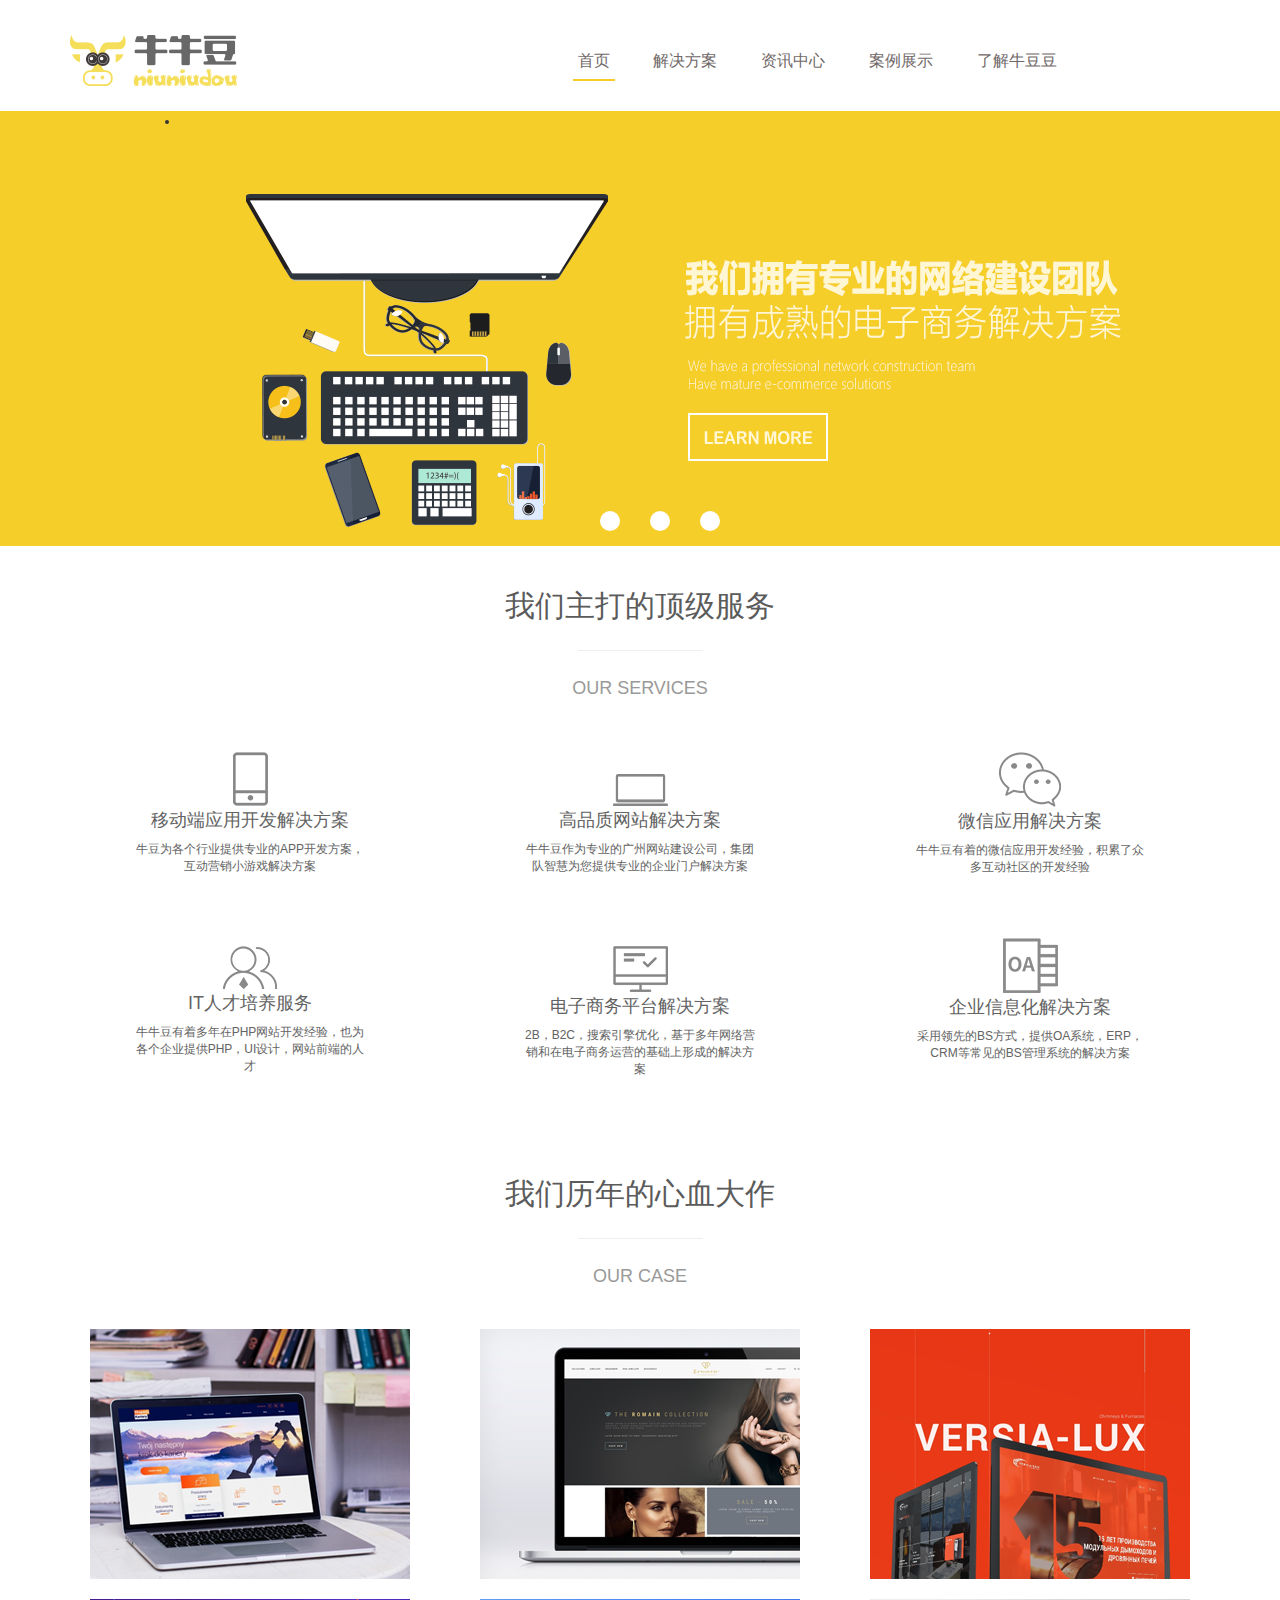
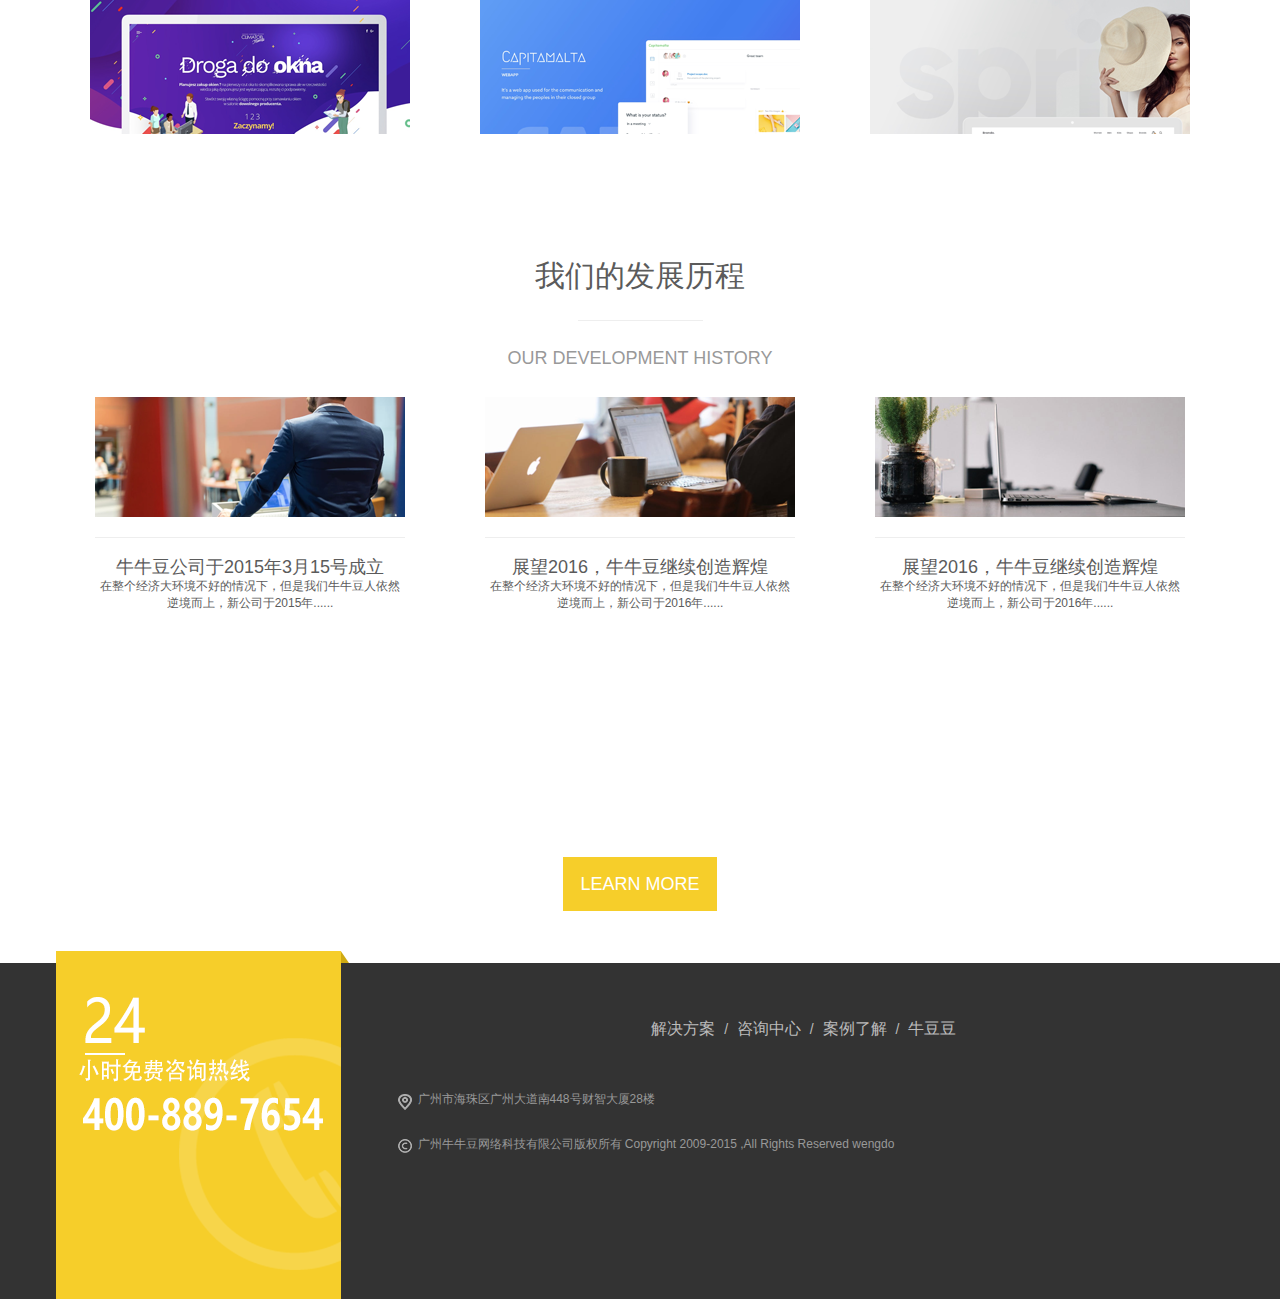
<file: index.html>
<!DOCTYPE html>
<html lang="en">

<head>
    <meta charset="UTF-8">
    <meta name="viewport" content="width=device-width, initial-scale=1.0">
    <title>麦汝开练习项目</title>
    <link rel="stylesheet" href="./css/common.css">
    <link rel="stylesheet" href="./css/gird.css">
    <link rel="stylesheet" href="./css/index.css">
    <link rel="stylesheet" href="./css/bootstrap.min.css">
</head>

<body>
    <!-- 页面头部 -->
    <header id="page-header">
        <div class="container">
            <div class="row">
                <div class=" col-xl-6 col-lg-5 col-md-4 col-sm-3   header-logo col-6">
                    <img src="./image/header-logo.png" alt="" class="img-fadIn">
                </div>
                <div class="none col-6" data-target="#demo-1" aria-expanded="false">
                    <a href=""><img src="./image/nav-list.png" alt="" class="img-fadIn"></a>
                </div>
                <div class="col-xl-6 col-lg-7 col-md-8 col-sm-9 col-12 nav-list" id="demo-1">
                    <nav>
                        <a href="index.html" class="first active">首页</a>
                        <a href="solution.html">解决方案</a>
                        <a href="advice.html">资讯中心</a>
                        <a href="case.html">案例展示</a>
                        <a href="about-us.html">了解牛豆豆</a>
                    </nav>
                </div>
            </div>
        </div>
    </header>
    <!-- 页面内容 -->
    <main id="page-content">
        <!-- 轮播图 -->
        <div id="banner">
            <div class="container">
                <div class="row">
                    <div class="col-xl-12 col-lg-12 col-md-12 col-sm-12 col-12">
                        <div class="slide">
                            <input type="radio" name="button" id="button1" hidden>
                            <label class="hidden-xs hidden-sm" for="button1"></label>

                            <input type="radio" name="button" id="button2" hidden>
                            <label class="hidden-xs hidden-sm" for="button2"></label>

                            <input type="radio" name="button" id="button3" hidden>
                            <label class="hidden-xs hidden-sm" for="button3"></label>

                            <ul>
                                <img class="visible-xs visible-sm" src="./image/banner_03_06.gif" alt="">
                                <li class="hidden-xs hidden-sm"></li>
                                <li class="hidden-xs hidden-sm"></li>
                                <li class="hidden-xs hidden-sm"></li>
                            </ul>
                        </div>
                    </div>
                </div>
            </div>
        </div>


        <div id="top-service">
            <section class="container-fluid">
                <h2>我们主打的顶级服务</h2>
                <hr width="125px" height="2px" color="yellow">
                <p>OUR SERVICES</p>
            </section>
            <div class="container">
                <div class="row">
                    <div class="col-xl-4 col-lg-4 col-md-4 col-sm-6 col-12 card">
                        <img src="./image/service-logo-1.png" alt="">
                        <h5>移动端应用开发解决方案</h5>
                        <p>牛豆为各个行业提供专业的APP开发方案，互动营销小游戏解决方案</p>
                    </div>
                    <div class="col-xl-4 col-lg-4 col-md-4 col-sm-6 col-12 card ">
                        <img src="./image/service-logo-2.png" alt="" style="margin-top: 72px;">
                        <h5>高品质网站解决方案</h5>
                        <p>牛牛豆作为专业的广州网站建设公司，集团队智慧为您提供专业的企业门户解决方案</p>
                    </div>
                    <div class="col-xl-4 col-lg-4 col-md-4 col-sm-6 col-12 card">
                        <img src="./image/service-logo-3.png" alt="">
                        <h5>微信应用解决方案</h5>
                        <p>牛牛豆有着的微信应用开发经验，积累了众多互动社区的开发经验</p>
                    </div>
                    <div class="col-xl-4 col-lg-4 col-md-4 col-sm-6 col-12 card">
                        <img src="./image/service-logo-4.png" alt="">
                        <h5>IT人才培养服务</h5>
                        <p>牛牛豆有着多年在PHP网站开发经验，也为各个企业提供PHP，UI设计，网站前端的人才</p>
                    </div>
                    <div class="col-xl-4 col-lg-4 col-md-4 col-sm-6 col-12 card ">
                        <img src="./image/service-logo-5.png" alt="">
                        <h5>电子商务平台解决方案</h5>
                        <p>2B，B2C，搜索引擎优化，基于多年网络营销和在电子商务运营的基础上形成的解决方案</p>
                    </div>
                    <div class="col-xl-4 col-lg-4 col-md-4 col-sm-6 col-12 card">
                        <img src="./image/service-logo-6.png" alt="" style="margin-top: 42px;">
                        <h5>企业信息化解决方案</h5>
                        <p>采用领先的BS方式，提供OA系统，ERP，CRM等常见的BS管理系统的解决方案</p>
                    </div>
                </div>
            </div>
        </div>
        <div id="case">
            <section class="container-fluid">
                <h2>我们历年的心血大作</h2>
                <hr width="125px" height="2px" color="yellow">
                <p>OUR CASE</p>
            </section>
            <div class="container">
                <div class="row">
                    <div class="card col-xl-4 col-lg-6 col-md-6 col-sm-12 col-12 ">
                        <img src="./image/case-1.png" alt="" class="imge-fadIn">
                    </div>
                    <div class="card col-xl-4 col-lg-6 col-md-6 col-sm-12 col-12 ">
                        <img src="./image/case-2.png" alt="" class="imge-fadIn">
                    </div>
                    <div class="card col-xl-4 col-lg-6 col-md-6 col-sm-12 col-12 ">
                        <img src="./image/case-3.png" alt="" class="imge-fadIn">
                    </div>
                    <div class="card col-xl-4 col-lg-6 col-md-6 col-sm-12 col-12 ">
                        <img src="./image/case-4.png" alt="" class="imge-fadIn">
                    </div>
                    <div class="card col-xl-4 col-lg-6 col-md-6 col-sm-12 col-12 ">
                        <img src="./image/case-5.png" alt="" class="imge-fadIn">
                    </div>
                    <div class="card col-xl-4 col-lg-6 col-md-6 col-sm-12 col-12 ">
                        <img src="./image/case-6.png" alt="" class="imge-fadIn">
                    </div>
                    <div class="case-footer">
                        <a href="">LEARN MORE</a>
                    </div>
                </div>
            </div>
        </div>
        <div id="history">
            <section class="container-fluid">
                <h2>我们的发展历程</h2>
                <hr width="125px" height="2px" color="yellow">
                <p>OUR DEVELOPMENT HISTORY</p>
            </section>
            <div class="container">
                <div class="row">
                    <div class="col-xl-4 col-lg-4 col-md-6 col-sm-12 col-12 card">
                        <img src="./image/historu-1.png" alt="" class="img-fadIn">
                        <hr>
                        <h5>牛牛豆公司于2015年3月15号成立</h5>
                        <p>在整个经济大环境不好的情况下，但是我们牛牛豆人依然逆境而上，新公司于2015年...... </p>
                    </div>
                    <div class="col-xl-4 col-lg-4 col-md-6 col-sm-12 col-12 card active">
                        <img src="./image/history-2.png" alt="" class="img-fadIn">
                        <hr color="#F3F781">
                        <h5>展望2016，牛牛豆继续创造辉煌</h5>
                        <p>在整个经济大环境不好的情况下，但是我们牛牛豆人依然逆境而上，新公司于2016年......</p>
                    </div>
                    <div class="col-xl-4 col-lg-4 col-md-12 col-sm-12 col-12 card">
                        <img src="./image/historu-3.png" alt="" class="img-fadIn">
                        <hr>
                        <h5>展望2016，牛牛豆继续创造辉煌</h5>
                        <p>在整个经济大环境不好的情况下，但是我们牛牛豆人依然逆境而上，新公司于2016年......</p>
                    </div>
                </div>
                <div class="button">
                    <a href="">LEARN MORE</a>
                </div>
            </div>

        </div>
    </main>
    <!-- 页面底部 -->
    <footer id="page-footer">
        <div class="container">
            <div class="row">
                <div class="col-xl-3 col-lg-3 col-md-12 left ">
                    <img src="./image/images/fotter_03.gif" alt="" class="fadIn">
                </div>
                <div class="col-xl-9 col-lg-9 col-md-12 col-sm-12 col-12 right center">
                    <nav>
                        <a href="">解决方案</a>
                        <span>/</span>
                        <a href="">咨询中心</a>
                        <span>/</span>
                        <a href="">案例了解</a>
                        <span>/</span>
                        <a href="">牛豆豆</a>
                    </nav>
                    <div class="right-1"><img src="./image/定位.png" alt="">
                        <p>广州市海珠区广州大道南448号财智大厦28楼</p>
                    </div><br>
                    <div class="right-2"><img src="./image/版权.png" alt="">
                        <p>广州牛牛豆网络科技有限公司版权所有 Copyright 2009-2015 ,All Rights Reserved wengdo</p>
                    </div>
                </div>
            </div>
        </div>
    </footer>
    <script src="./js/lring.js"></script>

</body>

</html>
</file>
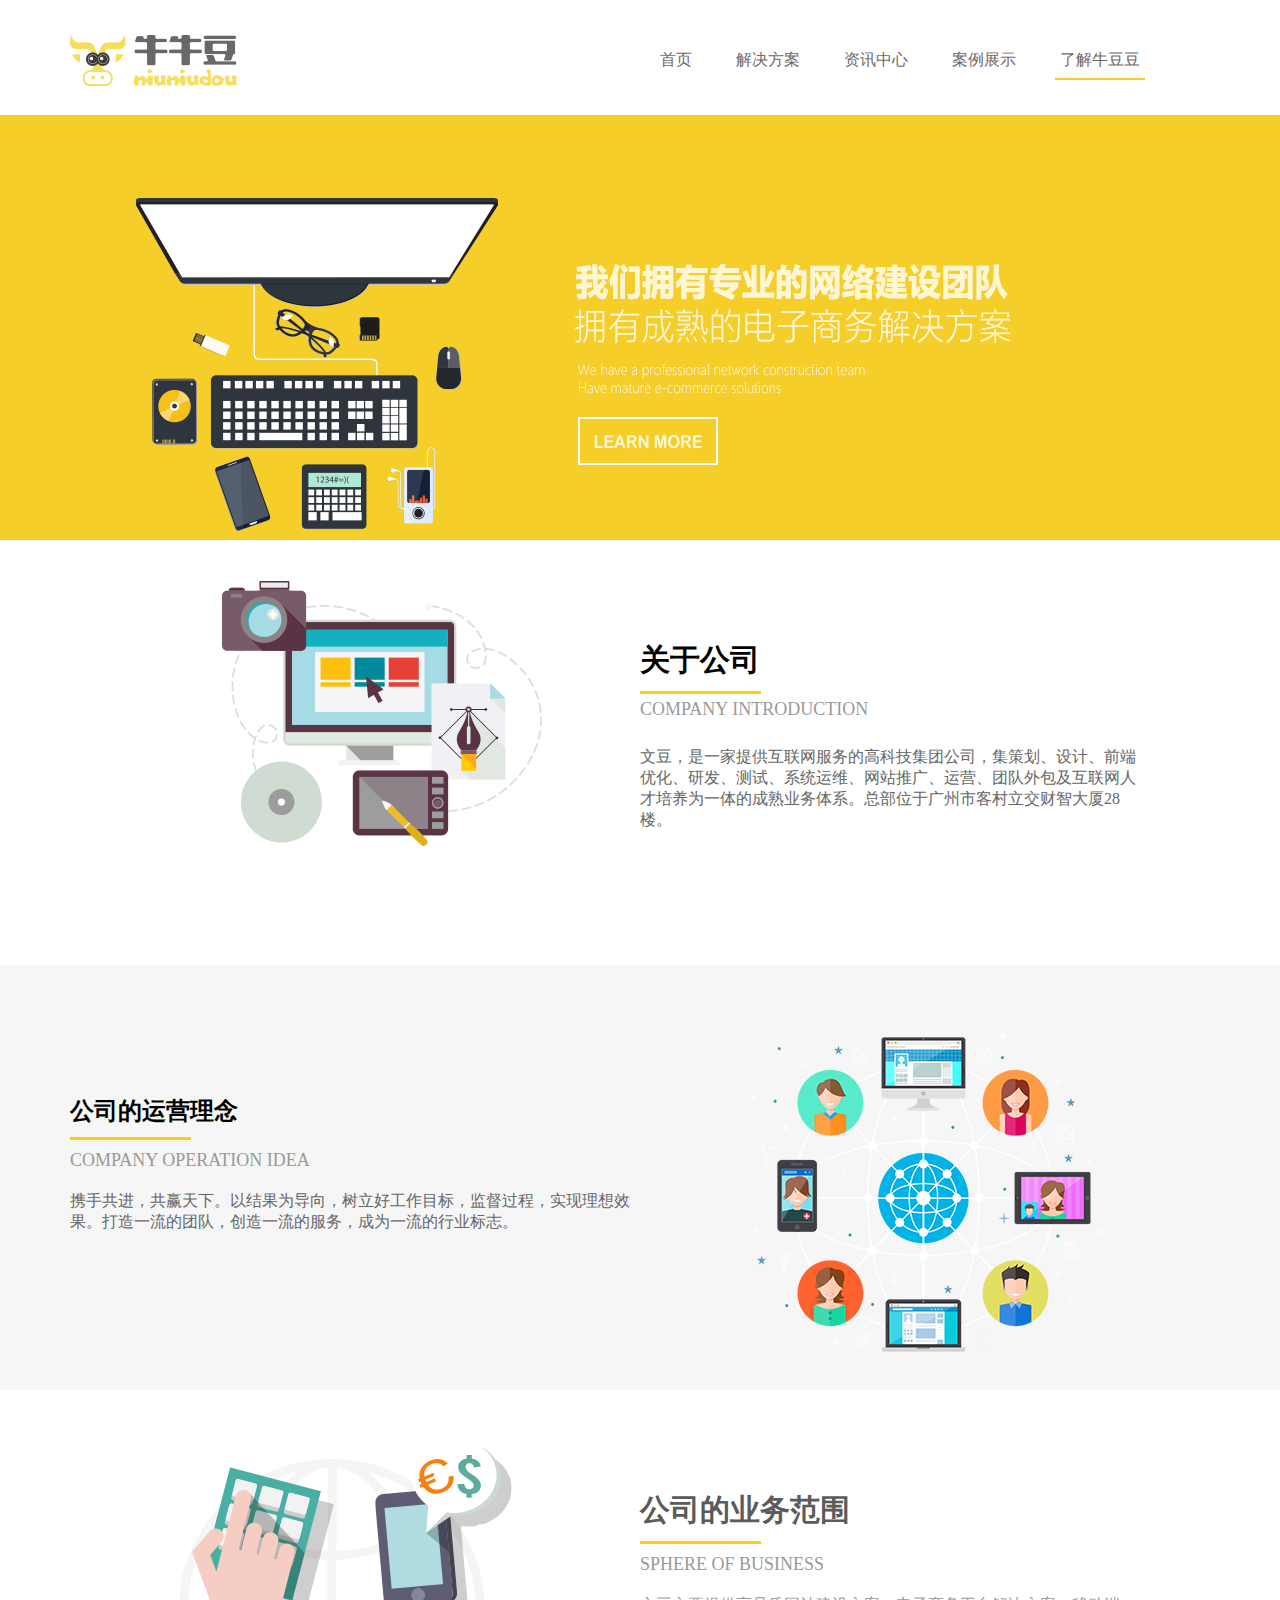
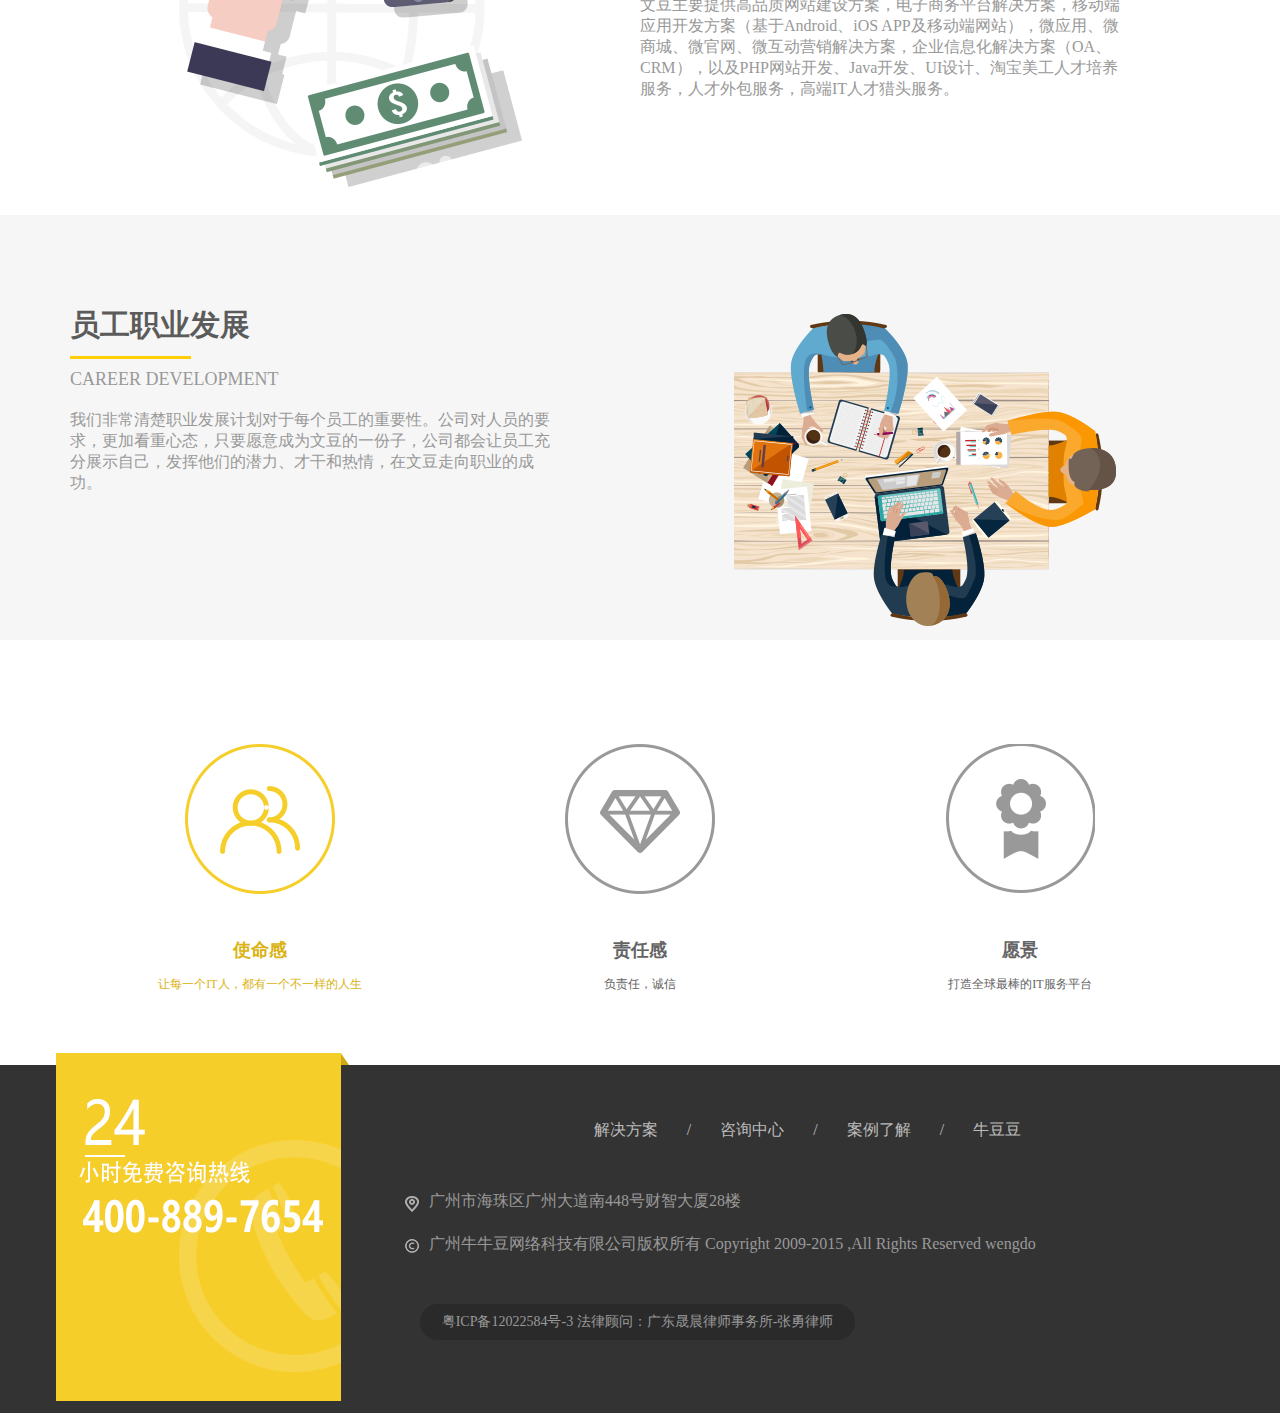
<file: about-us.html>
<!DOCTYPE html>
<html lang="en">
<head>
    <meta charset="UTF-8">
    <meta name="viewport" content="width=device-width, initial-scale=1.0">
    <title>关于我们</title>
    <link rel="stylesheet" href="./css/common.css">
    <link rel="stylesheet" href="./css/about-us.css">
    <link rel="stylesheet" href="./css/gird.css">
</head>
<body>
        <!-- 网页头部 -->
    <header id="page-header">
            <div class="container">
                <div class="row">
                    <div class=" col-xl-6 col-lg-5 col-md-4 col-sm-3   header-logo col-6">
                         <img src="./image/header-logo.png" alt="" class="img-fadIn">
                    </div>
                    <div class="none col-6" data-target="#demo-1" aria-expanded="false">
                        <a href=""><img src="./image/nav-list.png" alt="" class="img-fadIn"></a>
                    </div>
                    <div class="col-xl-6 col-lg-7 col-md-8 col-sm-9 col-12 nav-list" id="demo-1">
                        <nav>
                            <a href="index.html" class="first">首页</a>
                            <a href="solution.html" >解决方案</a>
                            <a href="advice.html" >资讯中心</a>
                            <a href="case.html" >案例展示</a>
                            <a href="about-us.html" class="active">了解牛豆豆</a>
                        </nav>
                    </div>
                </div>
            </div>
    </header>
    <main id="page-content">
        <!-- banner -->
        <div id="banner">
                <div class="container">
                    <div class="row">
                        <div class="col-xl-12 col-lg-12 col-md-12 col-sm-12 col-12">
                            <img src="./image/banner_03_06.gif" alt="" class="img-fadIn" >
                        </div>
                    </div>
                </div>
        </div>
        <!-- 公司简介 -->
        <div id="company-profile">
            <div class="container">
                <div class="row">
                    <div class="col-xl-6 col-lg-6  center">
                        <img src="./image/关于我们_1.png" alt="" class="img-fadIn">                   
                    </div>
                    <section class="col-xl-6 col-lg-6   card">
                        <h3>关于公司</h3>
                        <p class="hr"></p>
                        <p class="p1">    COMPANY INTRODUCTION                        </p>
                        <p class="p2">文豆，是一家提供互联网服务的高科技集团公司，集策划、设计、前端优化、研发、测试、系统运维、网站推广、运营、团队外包及互联网人才培养为一体的成熟业务体系。总部位于广州市客村立交财智大厦28楼。</p>
                    </section>
                </div>
            </div>
        </div>
        <!-- 公司理念 -->
        <div id="culture">
            <div class="container">
                <div class="row">
                    <section class="col-xl-6 col-lg-6  card">
                        <h3>公司的运营理念</h3>
                        <p class="hr"></p>
                        <p class="p1">COMPANY OPERATION IDEA</p>
                        <p class="p2">
                            携手共进，共赢天下。以结果为导向，树立好工作目标，监督过程，实现理想效果。打造一流的团队，创造一流的服务，成为一流的行业标志。
                        </p>
                    </section>
                    <div class="col-xl-6 col-lg-6  center">
                        <img src="./image/关于我们_2.png" alt="" class="img-fadIn">                   
                    </div>
                </div>
            </div>
        </div>

        <!-- 公司业务 -->
        <div id="business">
            <div class="container">
                <div class="row">
                    <div class="col-xl-6 col-lg-6  center">
                        <img src="./image/关于我们_3.png" alt="" class="img-fadIn">                   
                    </div>
                    <section class="col-xl-6 col-lg-6  card">
                        <h3>公司的业务范围</h3>
                        <p class="hr"></p>
                        <p class="p1">SPHERE OF BUSINESS</p>
                        <p class="p2">
                            文豆主要提供高品质网站建设方案，电子商务平台解决方案，移动端应用开发方案（基于Android、iOS APP及移动端网站），微应用、微商城、微官网、微互动营销解决方案，企业信息化解决方案（OA、CRM），以及PHP网站开发、Java开发、UI设计、淘宝美工人才培养服务，人才外包服务，高端IT人才猎头服务。
                        </p>
                    </section>
                </div>
            </div>
        </div>
        <!-- 员工发展 -->
        <div id="development">
            <div class="container">
                <div class="row">
                    <section class="col-xl-6 col-lg-6 card">
                        <h3>员工职业发展</h3>
                        <p class="hr"></p>
                        <p class="p1">CAREER DEVELOPMENT</p>
                        <p class="p2">
                            我们非常清楚职业发展计划对于每个员工的重要性。公司对人员的要求，更加看重心态，只要愿意成为文豆的一份子，公司都会让员工充分展示自己，发挥他们的潜力、才干和热情，在文豆走向职业的成功。
                        </p>
                    </section>
                    <div class="col-xl-6 col-lg-6  center">
                        <img src="./image/关于我们_4.png" alt="" class="img-fadIn">                   
                    </div>
                </div>
            </div>
        </div>
        <!-- 内容底部 -->
        <div id="content-footer">
            <div class="container">
                <div class="row center">
                    <div class="col-xl-4 col-lg-4 col-md-4 col-sm-6 card">
                        <img src="./image/关于我们_5.png" alt="" class="img-fadIn">
                        <h5 class="active">使命感</h5>
                        <p class="active">让每一个IT人，都有一个不一样的人生</p>
                    </div>
                    <div class="col-xl-4 col-lg-4 col-md-4 col-sm-6 card">
                        <img src="./image/关于我们_6.png" alt="" class="img-fadIn">

                        <h5>责任感</h5>
                        <p>负责任，诚信</p>
                    </div>
                    <div class="col-xl-4 col-lg-4 col-md-4 col-sm-12 card">
                        <img src="./image/关于我们_7.png" alt="" class="img-fadIn">
                        <h5>愿景</h5>
                        <p>打造全球最棒的IT服务平台</p>
                    </div>
                </div>
            </div>
        </div>
    </main>
         <!-- 网页底部 -->
    <footer id="page-footer">
        <div class="container">
            <div class="row">
                <div class="col-xl-3 col-lg-3 col-md-12 left ">
                    <img src="./image/images/fotter_03.gif" alt="" class="fadIn">
                </div>
                <div class="col-xl-9 col-lg-9 col-md-12 col-sm-12 col-12 right center">
                    <nav>
                        <a href="">解决方案</a>
                        <span>/</span>
                        <a href="">咨询中心</a>
                        <span>/</span>
                        <a href="">案例了解</a>
                        <span>/</span>
                        <a href="">牛豆豆</a>
                    </nav>
                    <div class="right-1"><img src="./image/定位.png" alt=""><p>广州市海珠区广州大道南448号财智大厦28楼</p></div><br>
                    <div class="right-2"><img src="./image/版权.png" alt=""><p>广州牛牛豆网络科技有限公司版权所有   Copyright 2009-2015 ,All Rights Reserved wengdo</p></div>
                    <div class="right-3"><p>粤ICP备12022584号-3       法律顾问：广东晟晨律师事务所-张勇律师</p></div>
                </div>
            </div>
        </div>
    </footer>  
    <script src="./js/lring.js"></script>
</body>
</html>
</file>
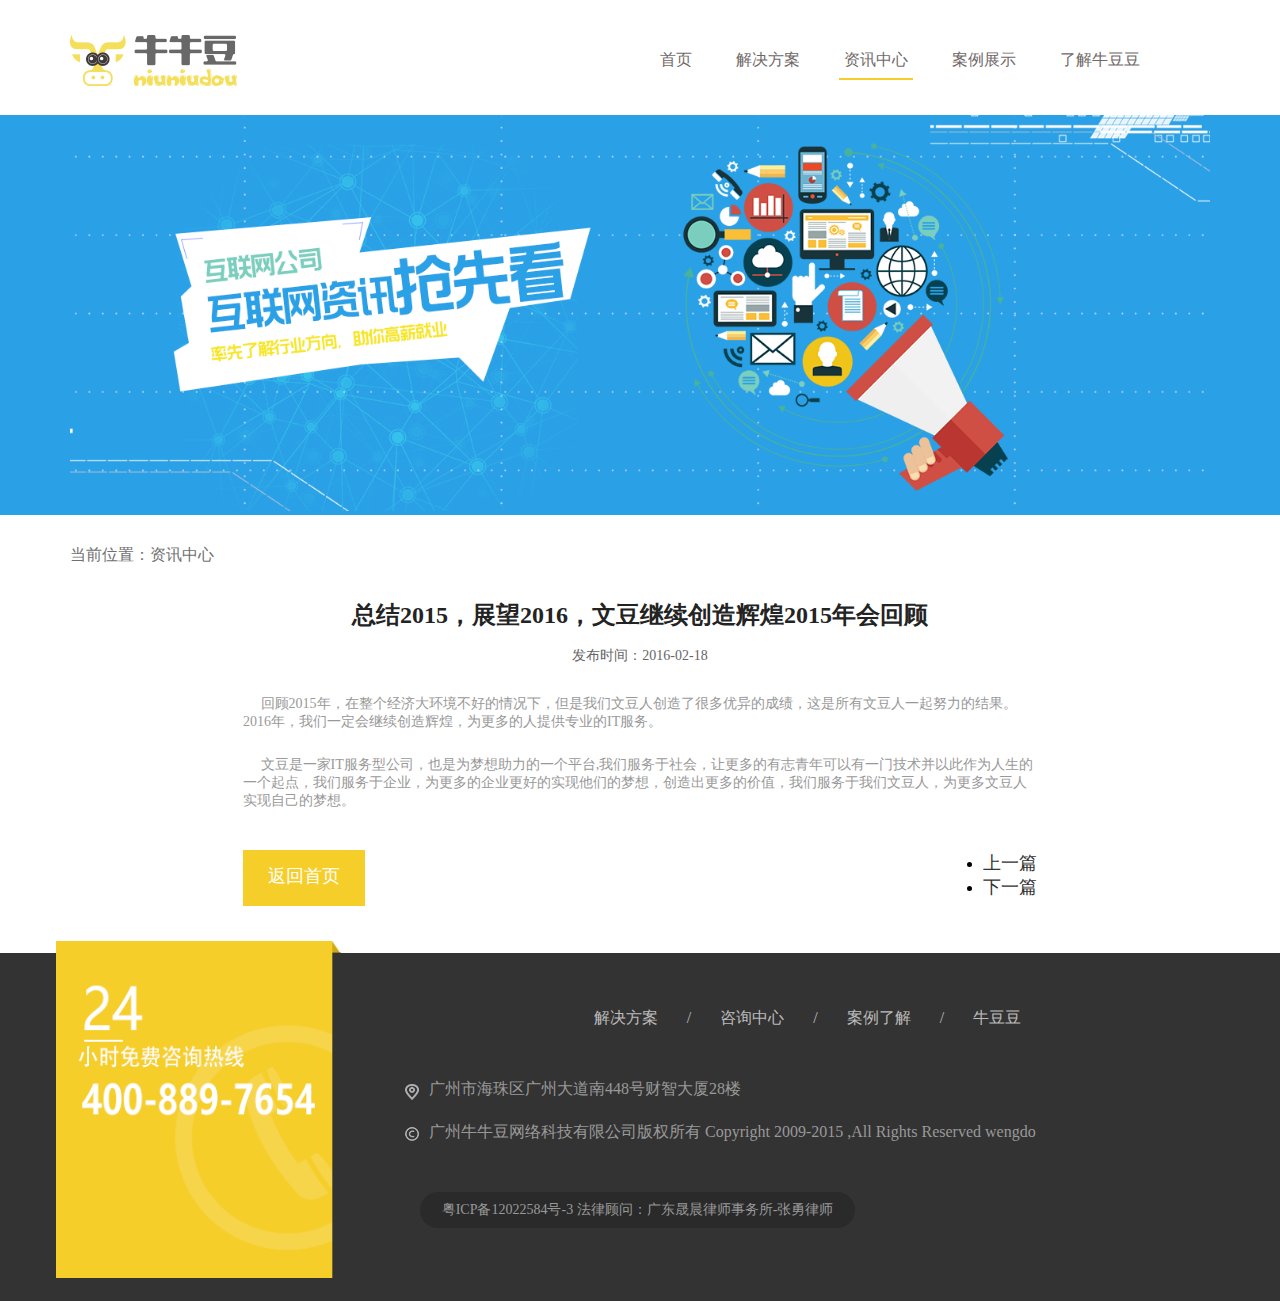
<file: advice-detail.html>
<!DOCTYPE html>
<html lang="en">
<head>
    <meta charset="UTF-8">
    <meta name="viewport" content="width=device-width, initial-scale=1.0">
    <title>咨询页面</title>
    <link rel="stylesheet" href="./css/common.css">
    <link rel="stylesheet" href="./css/advice.css">
    <link rel="stylesheet" href="./css/gird.css">
</head>
<body>
        <!-- 页面头部 -->
        <header id="page-header">
            <div class="container">
                <div class="row">
                    <div class=" col-xl-6 col-lg-5 col-md-4 col-sm-3   header-logo col-6">
                         <img src="./image/header-logo.png" alt="" class="img-fadIn">
                    </div>
                    <div class="none col-6" data-target="#demo-1" aria-expanded="false">
                        <a href=""><img src="./image/nav-list.png" alt="" class="img-fadIn"></a>
                    </div>
                    <div class="col-xl-6 col-lg-7 col-md-8 col-sm-9 col-12 nav-list" id="demo-1">
                        <nav>
                            <a href="index.html" class="first">首页</a>
                            <a href="solution.html" >解决方案</a>
                            <a href="advice.html" class="active">资讯中心</a>
                            <a href="case.html" >案例展示</a>
                            <a href="about-us.html">了解牛豆豆</a>
                        </nav>
                    </div>
                </div>
            </div>
        </header>
        <main>
            <!-- 巨幕 -->
            <div id="banner">
                <div class="container">
                    <img src="./image/advice-banner.png" alt="" class="img-fadIn">
                </div>
            </div>
            <!-- 面包屑 -->
            <div id="bread-curmb">
                <div class="container">
                    <span>当前位置：资讯中心</span>
                </div>
            </div>
            <div id="detail-content">
                <div class="container">
                    <div class="row">
                        <section class="col-xl-12 col-lg-12 col-md-12 center">
                            <h1>总结2015，展望2016，文豆继续创造辉煌2015年会回顾</h1>
                            <p class="p1">
                                发布时间：2016-02-18
                            </p>
                            <p class="p2">
                                &nbsp;&nbsp;&nbsp;&nbsp;&nbsp;回顾2015年，在整个经济大环境不好的情况下，但是我们文豆人创造了很多优异的成绩，这是所有文豆人一起努力的结果。2016年，我们一定会继续创造辉煌，为更多的人提供专业的IT服务。
                            </p>
                            <p class="p3">
                                &nbsp;&nbsp;&nbsp;&nbsp;&nbsp;文豆是一家IT服务型公司，也是为梦想助力的一个平台,我们服务于社会，让更多的有志青年可以有一门技术并以此作为人生的一个起点，我们服务于企业，为更多的企业更好的实现他们的梦想，创造出更多的价值，我们服务于我们文豆人，为更多文豆人实现自己的梦想。
                            </p>
                        </section>
                        <div class="col-xl-12 ">
                           <div class="content-footer">
                                <a href="index.html" class="left">返回首页</a>
                                <ul class="right">
                                    <li><a href="">上一篇</a></li>
                                    <li><a href="">下一篇</a></li>
                                </ul>
                           </div>
                        </div>
                    </div>
                </div>
            </div>
        </main>
        <!-- 页面底部 -->
        <footer id="page-footer">
            <div class="container">
                <div class="row">
                    <div class="col-xl-3 col-lg-3 col-md-12 left ">
                        <img src="./image/images/fotter_03.gif" alt="" class="img-fadIn">
                    </div>
                    <div class="col-xl-9 col-lg-9 col-md-12 col-sm-12 col-12 right center">
                        <nav>
                            <a href="">解决方案</a>
                            <span>/</span>
                            <a href="">咨询中心</a>
                            <span>/</span>
                            <a href="">案例了解</a>
                            <span>/</span>
                            <a href="">牛豆豆</a>
                        </nav>
                        <div class="right-1"><img src="./image/定位.png" alt=""><p>广州市海珠区广州大道南448号财智大厦28楼</p></div><br>
                        <div class="right-2"><img src="./image/版权.png" alt=""><p>广州牛牛豆网络科技有限公司版权所有   Copyright 2009-2015 ,All Rights Reserved wengdo</p></div>
                        <div class="right-3"><p>粤ICP备12022584号-3       法律顾问：广东晟晨律师事务所-张勇律师</p></div>
                    </div>
                </div>
            </div>
        </footer> 
        <script src="./js/lring.js"></script>
</file>
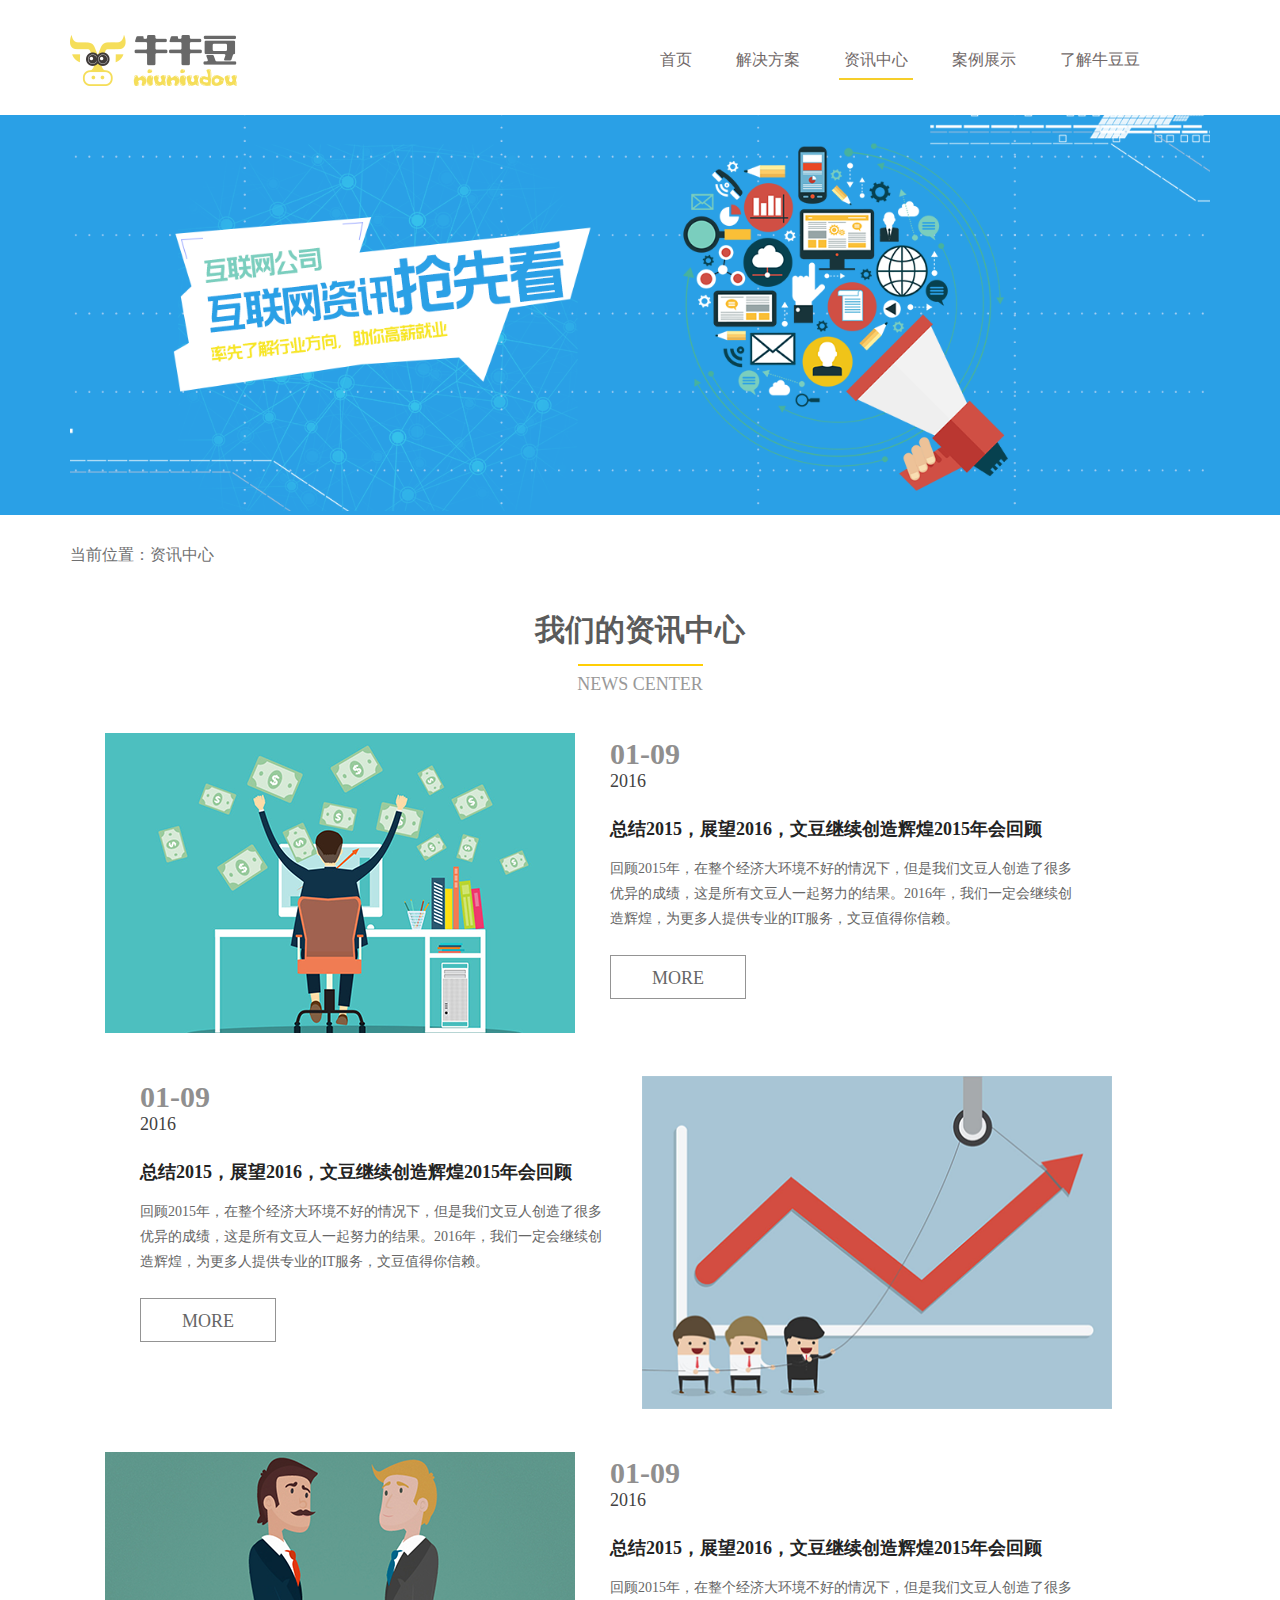
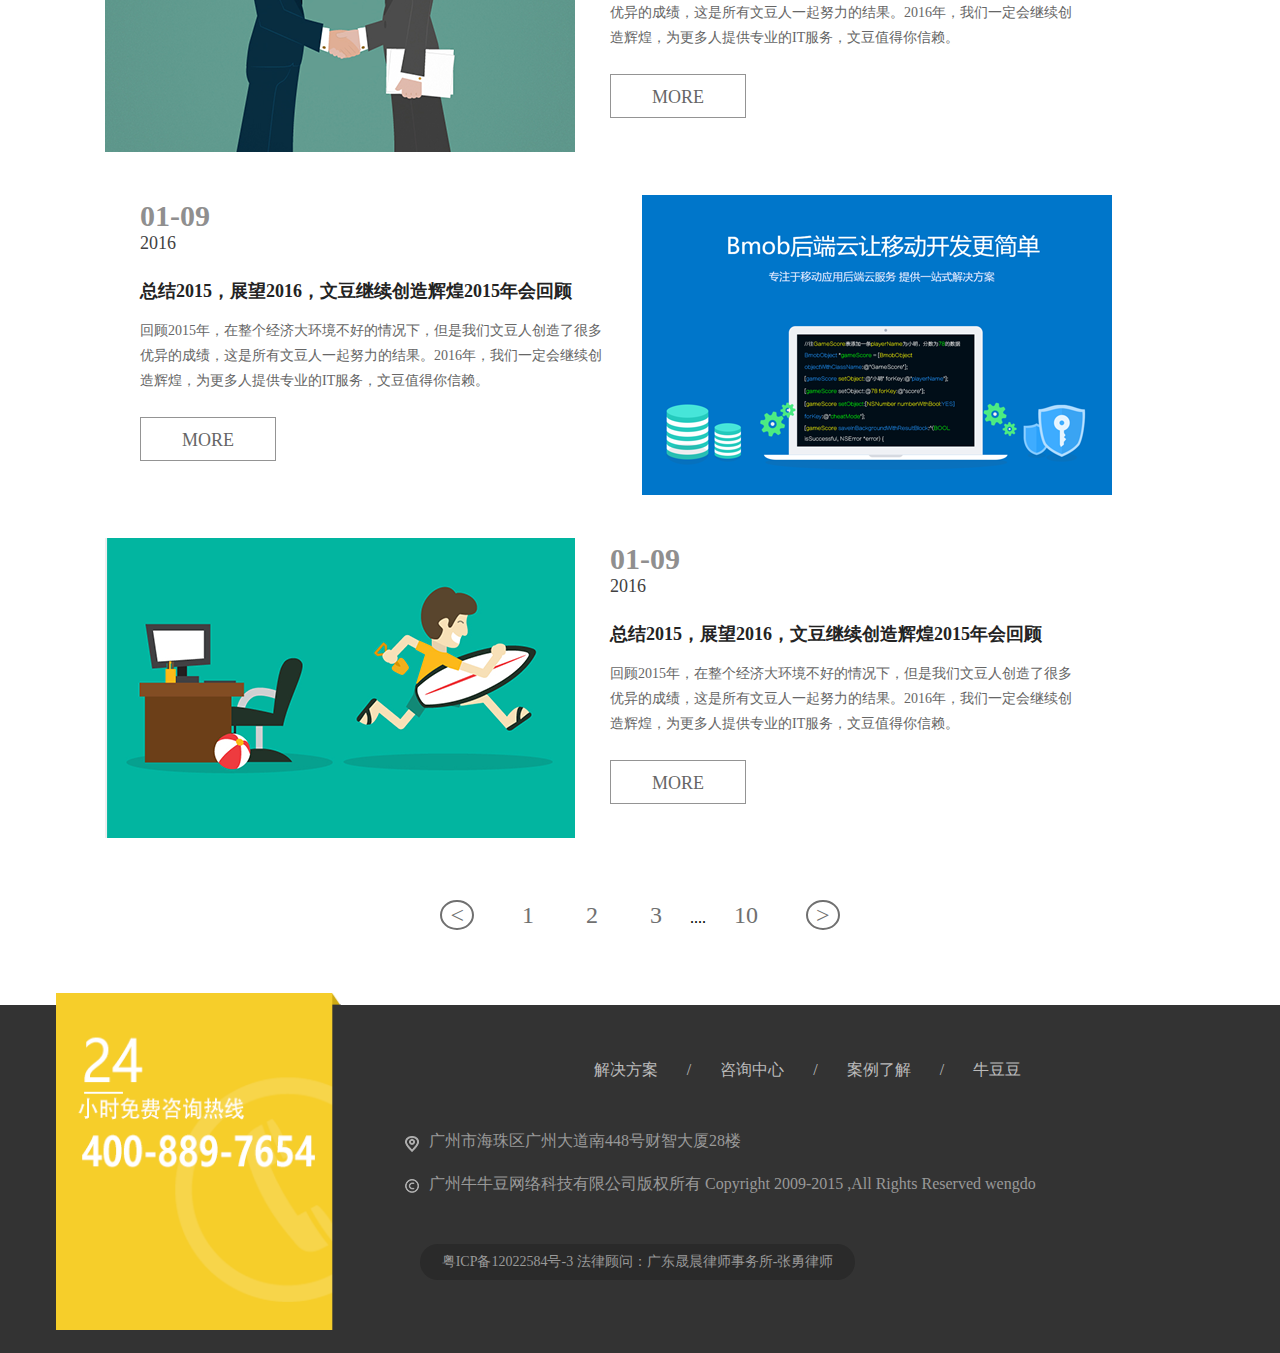
<file: advice.html>
<!DOCTYPE html>
<html lang="en">
<head>
    <meta charset="UTF-8">
    <meta name="viewport" content="width=device-width, initial-scale=1.0">
    <title>咨询页面</title>
    <link rel="stylesheet" href="./css/common.css">
    <link rel="stylesheet" href="./css/advice.css">
    <link rel="stylesheet" href="./css/gird.css">
</head>
<body>
        <!-- 页面头部 -->
        <header id="page-header">
            <div class="container">
                <div class="row">
                    <div class=" col-xl-6 col-lg-5 col-md-4 col-sm-3   header-logo col-6">
                         <img src="./image/header-logo.png" alt="" class="img-fadIn">
                    </div>
                    <div class="none col-6" data-target="#demo-1" aria-expanded="false">
                        <a href=""><img src="./image/nav-list.png" alt="" class="img-fadIn"></a>
                    </div>
                    <div class="col-xl-6 col-lg-7 col-md-8 col-sm-9 col-12 nav-list" id="demo-1">
                        <nav>
                            <a href="index.html" class="first">首页</a>
                            <a href="solution.html" >解决方案</a>
                            <a href="advice.html" class="active">资讯中心</a>
                            <a href="case.html" >案例展示</a>
                            <a href="about-us.html">了解牛豆豆</a>
                        </nav>
                    </div>
                </div>
            </div>
        </header>
        <main>
            <!-- 巨幕 -->
            <div id="banner">
                <div class="container">
                    <img src="./image/advice-banner.png" alt="" class="img-fadIn">
                </div>
            </div>
            <!-- 面包屑 -->
            <div id="bread-curmb">
                <div class="container">
                    <span>当前位置：资讯中心</span>
                </div>
            </div>
            <!-- 内容标题 -->
            <div id="title">
                <section class="container-fluid center">
                    <h1>我们的资讯中心</h1>
                    <hr width="125px" color="#ffce05">
                    <p>NEWS CENTER</p>
                </section>
            </div>
            <div id="advice-content">
                <div class="container">
                    <div class="row">
                        <!-- 第一板块 -->
                        <div class="col-xl-12 col-lg-12 ">
                            <div class="img"><img src="./image/advice-card-1.png" alt="" class="img-fadIn"></div>
                            <section class="test">
                                <h2>01-09</h2>
                                <span>2016</span>
                                <h3>总结2015，展望2016，文豆继续创造辉煌2015年会回顾</h3>
                                <p>回顾2015年，在整个经济大环境不好的情况下，但是我们文豆人创造了很多优异的成绩，这是所有文豆人一起努力的结果。2016年，我们一定会继续创造辉煌，为更多人提供专业的IT服务，文豆值得你信赖。</p>
                                <a href="advice-detail.html">MORE</a>
                            </section>
                        </div>
                        <div class="col-xl-12 col-lg-12 ">
                            <section class="test test-2">
                                <h2>01-09</h2>
                                <span>2016</span>
                                <h3>总结2015，展望2016，文豆继续创造辉煌2015年会回顾</h3>
                                <p>回顾2015年，在整个经济大环境不好的情况下，但是我们文豆人创造了很多优异的成绩，这是所有文豆人一起努力的结果。2016年，我们一定会继续创造辉煌，为更多人提供专业的IT服务，文豆值得你信赖。</p>
                                <a href="" >MORE</a>
                            </section>
                            <div class="img"><img src="./image/advice-card-2.png" alt="" class="img-fadIn"></div> 
                        </div>
                        <!-- 第二 -->
                        <div class="col-xl-12 col-lg-12 ">
                            <div class="img"><img src="./image/advice-card-3.png" alt="" class="img-fadIn"></div>
                            <section class="test">
                                <h2>01-09</h2>
                                <span>2016</span>
                                <h3>总结2015，展望2016，文豆继续创造辉煌2015年会回顾</h3>
                                <p>回顾2015年，在整个经济大环境不好的情况下，但是我们文豆人创造了很多优异的成绩，这是所有文豆人一起努力的结果。2016年，我们一定会继续创造辉煌，为更多人提供专业的IT服务，文豆值得你信赖。</p>
                                <a href="" >MORE</a>
                            </section>
                        </div>
                        <div class="col-xl-12 col-lg-12 ">
                            <section class="test test-2">
                                <h2>01-09</h2>
                                <span>2016</span>
                                <h3>总结2015，展望2016，文豆继续创造辉煌2015年会回顾</h3>
                                <p>回顾2015年，在整个经济大环境不好的情况下，但是我们文豆人创造了很多优异的成绩，这是所有文豆人一起努力的结果。2016年，我们一定会继续创造辉煌，为更多人提供专业的IT服务，文豆值得你信赖。</p>
                                <a href="" >MORE</a>
                            </section>
                            <div class="img"><img src="./image/advice-card-4.png" alt="" class="img-fadIn"></div> 
                        </div>
                        <!-- 第三 -->
                        <div class="col-xl-12 col-lg-12 ">
                            <div class="img"><img src="./image/advice-card-5.png" alt="" class="img-fadIn"></div>
                            <section class="test">
                                <h2>01-09</h2>
                                <span>2016</span>
                                <h3>总结2015，展望2016，文豆继续创造辉煌2015年会回顾</h3>
                                <p>回顾2015年，在整个经济大环境不好的情况下，但是我们文豆人创造了很多优异的成绩，这是所有文豆人一起努力的结果。2016年，我们一定会继续创造辉煌，为更多人提供专业的IT服务，文豆值得你信赖。</p>
                                <a href="" >MORE</a>
                            </section>
                        </div>
                        <div class="col-xl-12 center content-footer">
                            <a href="" class="left"><</a>
                            <a href="">1</a>
                            <a href="">2</a>
                            <a href="">3</a>
                            <span>....</span>
                            <a href="">10</a>
                            <a href="" class="right">></a>
                        </div>
                    </div>
                </div>
            </div>
            
        </main>
        <!-- 咨询页面底部 -->
        <footer id="page-footer">
            <div class="container">
                <div class="row">
                    <div class="col-xl-3 col-lg-3 col-md-12 left ">
                        <img src="./image/images/fotter_03.gif" alt="" class="img-fadIn">
                    </div>
                    <div class="col-xl-9 col-lg-9 col-md-12 col-sm-12 col-12 right center">
                        <nav>
                            <a href="">解决方案</a>
                            <span>/</span>
                            <a href="">咨询中心</a>
                            <span>/</span>
                            <a href="">案例了解</a>
                            <span>/</span>
                            <a href="">牛豆豆</a>
                        </nav>
                        <div class="right-1"><img src="./image/定位.png" alt=""><p>广州市海珠区广州大道南448号财智大厦28楼</p></div><br>
                        <div class="right-2"><img src="./image/版权.png" alt=""><p>广州牛牛豆网络科技有限公司版权所有   Copyright 2009-2015 ,All Rights Reserved wengdo</p></div>
                        <div class="right-3"><p>粤ICP备12022584号-3       法律顾问：广东晟晨律师事务所-张勇律师</p></div>
                    </div>
                </div>
            </div>
        </footer> 
        <script src="./js/lring.js"></script>

</body>
</html>
</file>
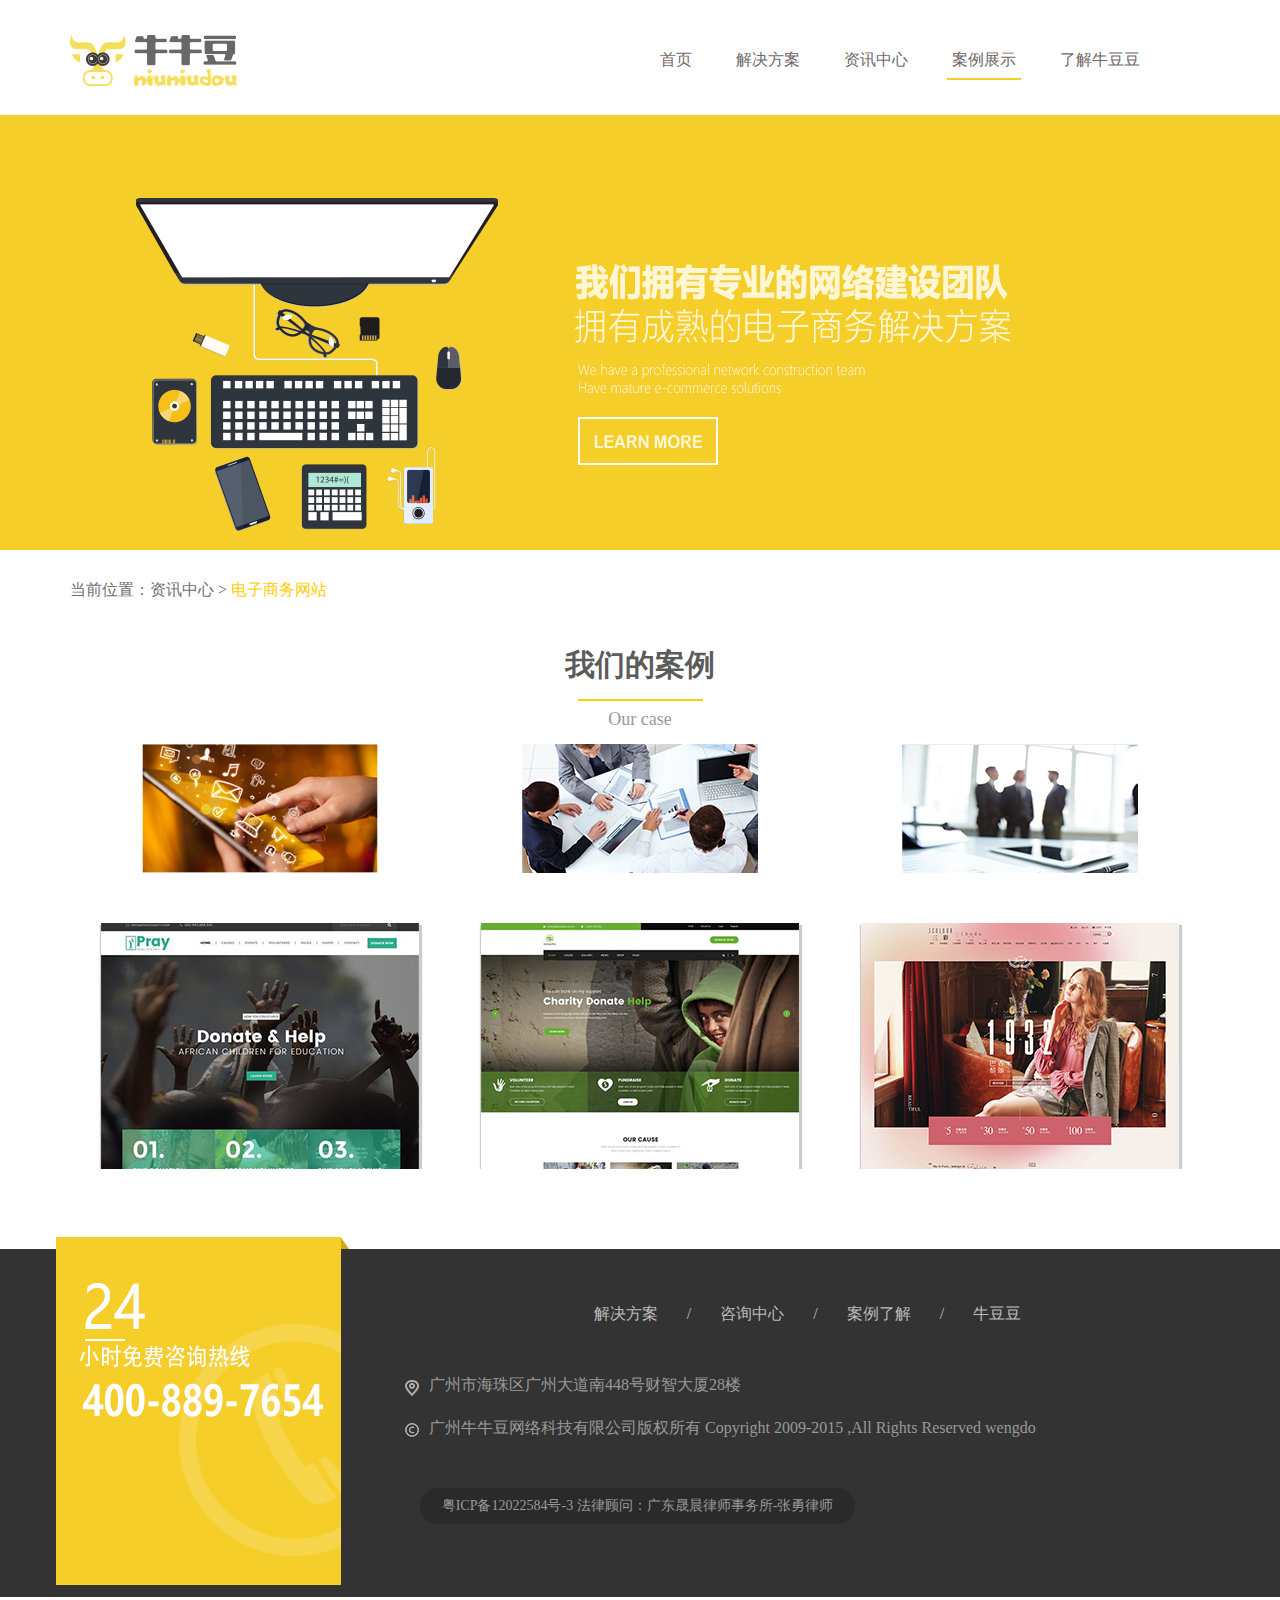
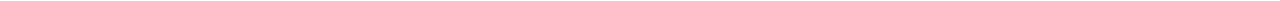
<file: case.html>
<!DOCTYPE html>
<html lang="en">
<head>
    <meta charset="UTF-8">
    <meta name="viewport" content="width=device-width, initial-scale=1.0">
    <title>案例展示</title>
    <link rel="stylesheet" href="./css/common.css">
    <link rel="stylesheet" href="./css/case.css">
    <link rel="stylesheet" href="./css/gird.css">
</head>
<body>
    <!-- 网页头部 -->
    <header id="page-header">
        <div class="container">
            <div class="row">
                <div class=" col-xl-6 col-lg-5 col-md-4 col-sm-3   header-logo col-6">
                     <img src="./image/header-logo.png" alt="" class="img-fadIn">
                </div>
                <div class="none col-6" data-target="#demo-1" aria-expanded="false">
                    <a href=""><img src="./image/nav-list.png" alt="" class="img-fadIn"></a>
                </div>
                <div class="col-xl-6 col-lg-7 col-md-8 col-sm-9 col-12 nav-list" id="demo-1">
                    <nav>
                        <a href="index.html" class="first">首页</a>
                        <a href="solution.html" >解决方案</a>
                        <a href="advice.html" >资讯中心</a>
                        <a href="case.html" class="active">案例展示</a>
                        <a href="about-us.html">了解牛豆豆</a>
                    </nav>
                </div>
            </div>
        </div>
    </header>
    <main id="page-content">
        <!-- banner -->
        <div id="banner">
            <div class="container">
                <div class="row">
                    <div class="col-xl-12 col-lg-12 col-md-12 col-sm-12 col-12">
                        <img src="./image/banner_03_06.gif" alt="" class="img-fadIn" >
                    </div>
                </div>
            </div>
        </div>
         <!-- 面包屑 -->
         <div id="bread-curmb">
              <div class="container">
                   <p>当前位置：资讯中心 > <span>电子商务网站</span></p>
              </div>
        </div>
    
        <div id="title">
        <section class="container-fluid center">
            <h1>我们的案例</h1>
            <hr width="125px" color="#ffce05">
            <p>Our case</p>
        </section>
        </div>
        <!-- 案例展示内容页面 -->
        <div id="content-card">
            <div class="container">
                <div class="row">
                    <div class="col-xl-4 col-lg-4 col-md-6 col-sm-12 col-12 center type card-1">
                        <div class="img">
                        <img src="./image/case-card-1.png" alt="" class="img-fadIn">
                        <div class="img_container">
                            <h3>电子商务网站</h3>
                            <h3 class="h3">E-commerce web</h3>
                        </div>
                        </div>

                    </div>
                    <div class="col-xl-4 col-lg-4 col-md-6 col-sm-12 col-12 center card-1">
                        <div class="img">
                            <img src="./image/case-card-2.png" alt="" class="img-fadIn">
                            <div class="img_container">
                                <h3>电子商务网站</h3>
                                <h3 class="h3">E-commerce web</h3>
                            </div>
                        </div>
                    </div>
                    <div class="col-xl-4 col-lg-4 col-md-6 col-sm-12 col-12 center card-1 card-none">
                        <div class="img">
                            <img src="./image/case-card-3.png" alt="" class="img-fadIn">
                            <div class="img_container">
                                <h3>电子商务网站</h3>
                                <h3 class="h3">E-commerce web</h3>
                            </div>
                        </div>
                    </div>

                    <div class="col-xl-4 col-lg-4 col-md-6 col-sm-12 col-12 center">
                        <div class="card-2">
                            <img src="./image/case-card-4.png" alt="" class="img-faIn">
                            <section class="card-test">
                            <h3>优购</h3>
                            <hr>
                            <p>优购网品牌旗舰店热销耐克、阿迪达斯、...</p>
                            </section>
                        </div>
                    </div>
                    <div class="col-xl-4 col-lg-4 col-md-6 col-sm-12 col-12 center ">
                        <div class="card-2">
                            <img src="./image/case-card-5.png" alt="" class="img-faIn">
                            <section class="card-test">
                            <h3>优购</h3>
                            <hr>
                            <p>优购网品牌旗舰店热销耐克、阿迪达斯、...</p>
                            </section>
                        </div>
                    </div>
                    <div class="col-xl-4 col-lg-4 col-md-6 col-sm-12 col-12 center">
                        <div class="card-2">
                            <img src="./image/case-card-6.png" alt="" class="img-faIn">
                            <section class="card-test">
                            <h3>优购</h3>
                            <hr>
                            <p>优购网品牌旗舰店热销耐克、阿迪达斯、...</p>
                            </section>
                        </div>
                    </div>
                     <div class="col-xl-4 col-lg-4 col-md-6 col-sm-12 col-12 center">
                        <div class="card-2">
                            <img src="./image/case-card-7.png" alt="" class="img-faIn">
                            <section class="card-test">
                            <h3>优购</h3>
                            <hr>
                            <p>优购网品牌旗舰店热销耐克、阿迪达斯、...</p>
                            </section>
                        </div>
                    </div>
                    <div class="col-xl-4 col-lg-4 col-md-6 col-sm-12 col-12 center ">
                        <div class="card-2">
                            <img src="./image/case-card-8.png" alt="" class="img-faIn">
                            <section class="card-test">
                            <h3>优购</h3>
                            <hr>
                            <p>优购网品牌旗舰店热销耐克、阿迪达斯、...</p>
                            </section>
                        </div>
                    </div>
                    <div class="col-xl-4 col-lg-4 col-md-6 col-sm-12 col-12 center">
                        <div class="card-2">
                            <img src="./image/case-card-9.png" alt="" class="img-faIn">
                            <section class="card-test">
                            <h3>优购</h3>
                            <hr>
                            <p>优购网品牌旗舰店热销耐克、阿迪达斯、...</p>
                            </section>
                        </div>
                    </div> <div class="col-xl-4 col-lg-4 col-md-6 col-sm-12 col-12 center">
                        <div class="card-2">
                            <img src="./image/case-card-10.png" alt="" class="img-faIn">
                            <section class="card-test">
                            <h3>优购</h3>
                            <hr>
                            <p>优购网品牌旗舰店热销耐克、阿迪达斯、...</p>
                            </section>
                        </div>
                    </div>
                    <div class="col-xl-4 col-lg-4 col-md-6 col-sm-12 col-12 center ">
                        <div class="card-2">
                            <img src="./image/case-card-11.png" alt="" class="img-faIn">
                            <section class="card-test">
                            <h3>优购</h3>
                            <hr>
                            <p>优购网品牌旗舰店热销耐克、阿迪达斯、...</p>
                            </section>
                        </div>
                    </div>
                    <div class="col-xl-4 col-lg-4 col-md-6 col-sm-12 col-12 center ">
                        <div class="card-2">
                            <img src="./image/case-card-12.png" alt="" class="img-faIn">
                            <section class="card-test">
                            <h3>优购</h3>
                            <hr>
                            <p>优购网品牌旗舰店热销耐克、阿迪达斯、...</p>
                            </section>
                        </div>
                    </div>
                    <div class="col-xl-12 case-footer">
                        <a href="">LEARN MORE</a>
                    </div>
                </div>
            </div>
        </div>
    </main>
    <!-- 网页底部 -->
    <footer id="page-footer">
        <div class="container">
            <div class="row">
                <div class="col-xl-3 col-lg-3 col-md-12 left ">
                    <img src="./image/images/fotter_03.gif" alt="" class="fadIn">
                </div>
                <div class="col-xl-9 col-lg-9 col-md-12 col-sm-12 col-12 right center">
                    <nav>
                        <a href="">解决方案</a>
                        <span>/</span>
                        <a href="">咨询中心</a>
                        <span>/</span>
                        <a href="">案例了解</a>
                        <span>/</span>
                        <a href="">牛豆豆</a>
                    </nav>
                    <div class="right-1"><img src="./image/定位.png" alt=""><p>广州市海珠区广州大道南448号财智大厦28楼</p></div><br>
                    <div class="right-2"><img src="./image/版权.png" alt=""><p>广州牛牛豆网络科技有限公司版权所有   Copyright 2009-2015 ,All Rights Reserved wengdo</p></div>
                    <div class="right-3"><p>粤ICP备12022584号-3       法律顾问：广东晟晨律师事务所-张勇律师</p></div>
                </div>
            </div>
        </div>
    </footer>  
    <script src="./js/lring.js"></script>
</body>
</html>
</file>
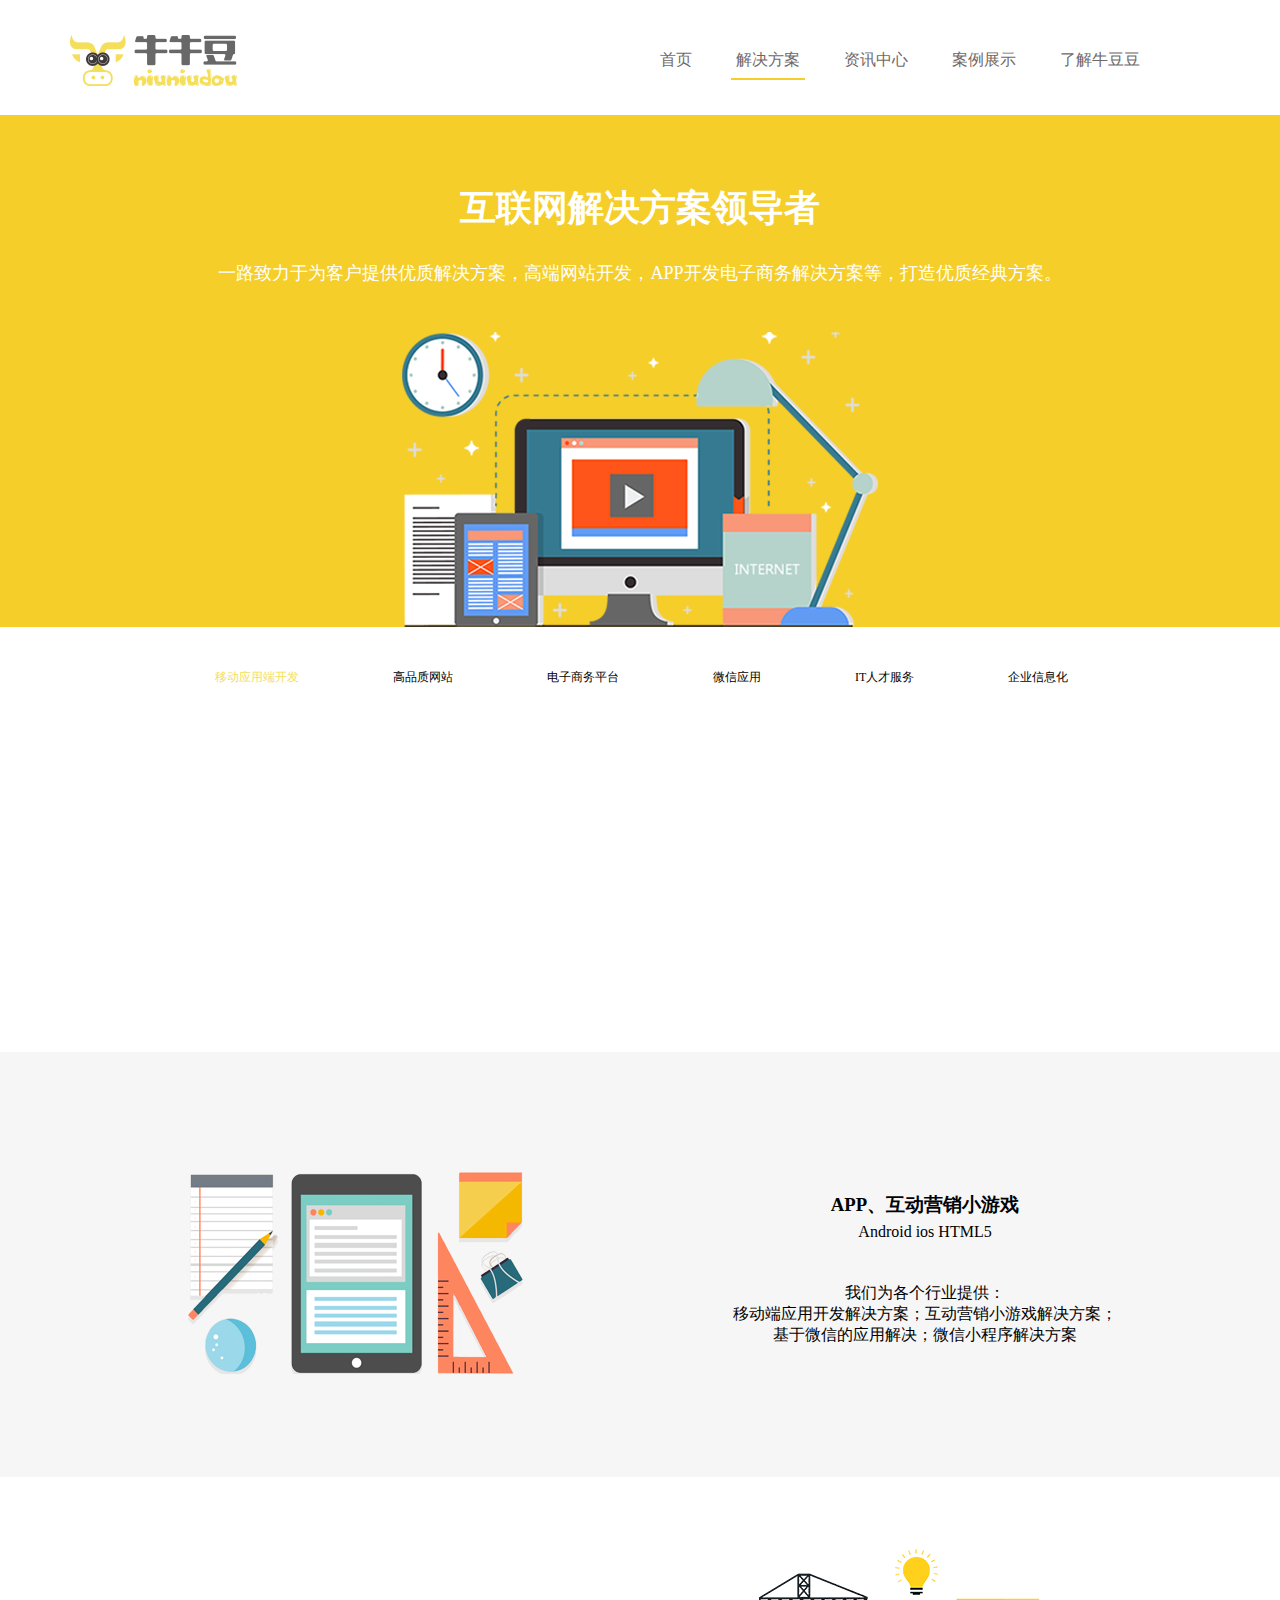
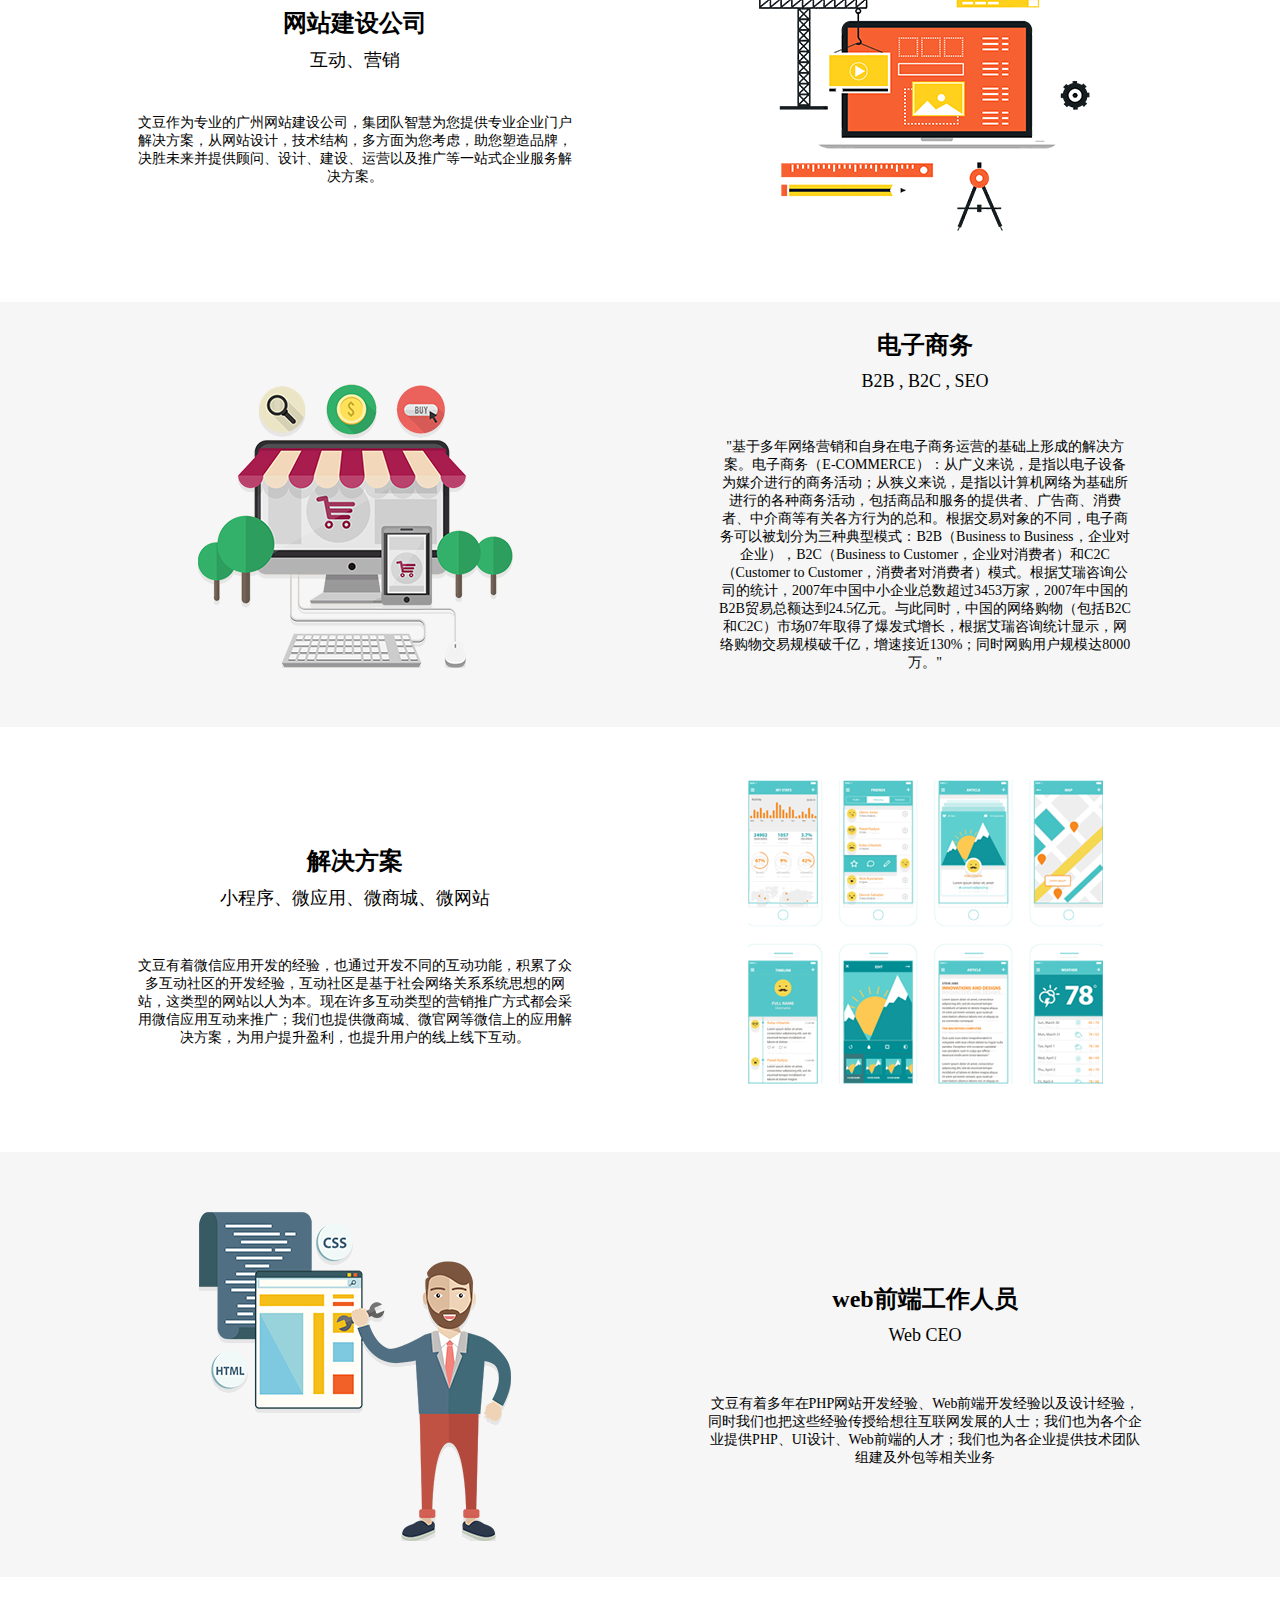
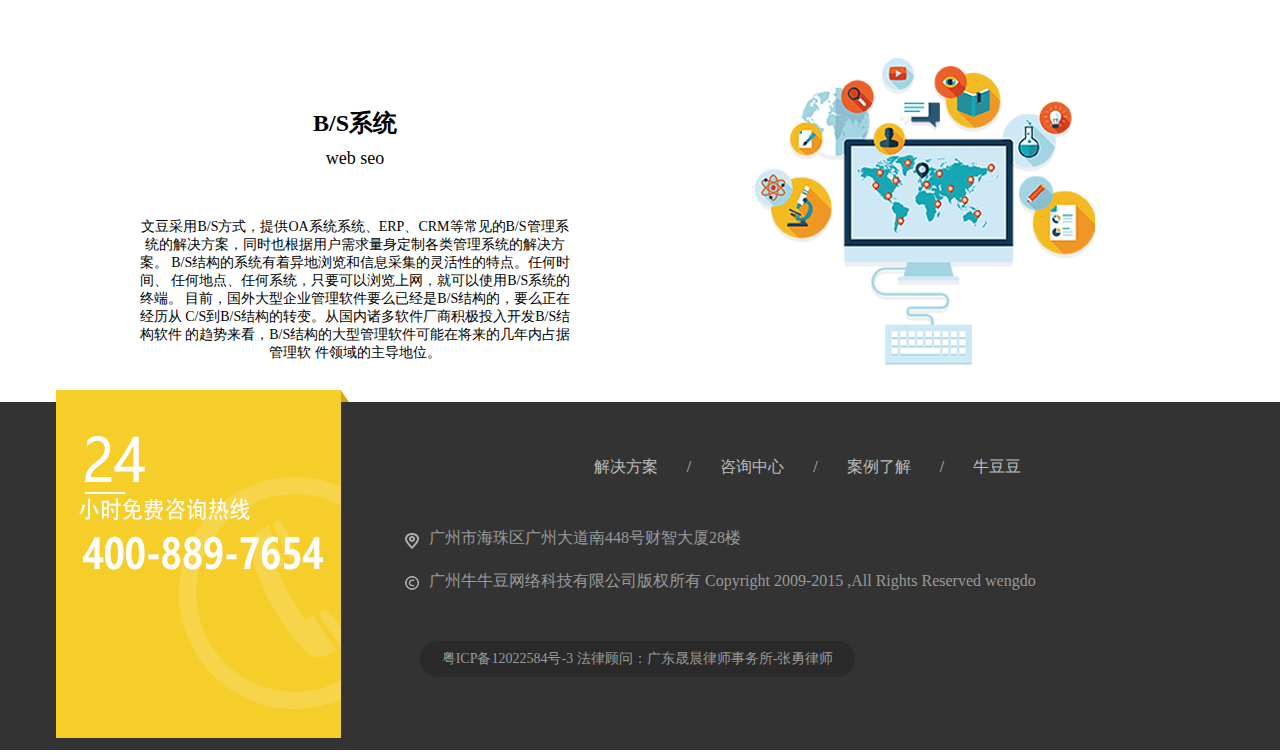
<file: solution.html>
<!DOCTYPE html>
<html lang="en">
<head>
    <meta charset="UTF-8">
    <meta name="viewport" content="width=device-width, initial-scale=1.0">
    <title>解决方案</title>
    <link rel="stylesheet" href="./css/common.css">
    <link rel="stylesheet" href="./css/solution.css">
    <link rel="stylesheet" href="./css/gird.css">
</head>
<body>
        <!-- 页面头部 -->
        <header id="page-header">
            <div class="container">
                <div class="row">
                    <div class=" col-xl-6 col-lg-5 col-md-4 col-sm-3   header-logo col-6">
                         <img src="./image/header-logo.png" alt="" class="img-fadIn">
                    </div>
                    <div class="none col-6" data-target="#demo-1" aria-expanded="false">
                        <a href=""><img src="./image/nav-list.png" alt="" class="img-fadIn"></a>
                    </div>
                    <div class="col-xl-6 col-lg-7 col-md-8 col-sm-9 col-12 nav-list" id="demo-1">
                        <nav>
                            <a href="index.html" class="first">首页</a>
                            <a href="solution.html" class="active">解决方案</a>
                            <a href="advice.html" >资讯中心</a>
                            <a href="case.html" >案例展示</a>
                            <a href="">了解牛豆豆</a>
                        </nav>
                    </div>
                </div>
            </div>
        </header>
        <!-- 页面内容 -->
        <main id="page-content">
            <!-- 巨幕 -->
            <div id="banner">
                <section class="container-fluid">
                    <h1>互联网解决方案领导者</h1>
                    <p>一路致力于为客户提供优质解决方案，高端网站开发，APP开发电子商务解决方案等，打造优质经典方案。</p>
                    <img src="./image/解决方案_03.png" alt="" class="img-fadIn">
                </section>
            </div>
            <!-- 导航栏 -->
            <div id="nav">
                <div class="container">
                    <div class="row">
                        <div class="col-xl-12 col-lg-12 col-md-12 col-sm-12 col-12">
                            <nav>
                                <a href="" class="left">移动应用端<span>开发</span></a>
                                <a href="">高品质<span>网站</span></a>
                                <a href="">电子商务<span>平台</span></a>
                                <a href="">微信应用</a>
                                <a href="">IT人才<span>服务</span></a>
                                <a href="">企业信息化</a>
                            </nav>
                        </div>
                    </div>
                </div>
            </div> 
            <!-- 游戏内容 -->
            <div id="game">
                <div class="container">
                    <div class="row">
                        <div class="col-xl-6 col-lg-6  center">
                            <img src="./image/解决方案_04.png" alt="" class="img-fadIn">                   
                        </div>
                        <section class="col-xl-6 col-lg-6  center">
                            <h3>APP、互动营销小游戏</h3>
                            <p class="p1">Android  ios  HTML5</p>
                            <p class="p2">我们为各个行业提供：<br>移动端应用开发解决方案；互动营销小游戏解决方案；<br>基于微信的应用解决；微信小程序解决方案</p>
                        </section>
                    </div>
                </div>
            </div>
            <!-- 网站公司 -->
            <div id="web-company">
                <div class="container">
                    <div class="row">
                        <section class="col-xl-6 col-lg-6  center">
                            <h3>网站建设公司</h3>
                            <p class="p1">互动、营销</p>
                            <p class="p2">
                                文豆作为专业的广州网站建设公司，集团队智慧为您提供专业企业门户<br>解决方案，从网站设计，技术结构，多方面为您考虑，助您塑造品牌，<br>决胜未来并提供顾问、设计、建设、运营以及推广等一站式企业服务解<br>决方案。
                            </p>
                        </section>
                        <div class="col-xl-6 col-lg-6  center">
                            <img src="./image/解决方案_07.png" alt="" class="img-fadIn">                   
                        </div>
                    </div>
                </div>
            </div>
  
            <!-- 电子商务 -->
            <div id="commerce">
                <div class="container">
                    <div class="row">
                        <div class="col-xl-6 col-lg-6  center">
                            <img src="./image/解决方案_05.png" alt="" class="img-fadIn">                   
                        </div>
                        <section class="col-xl-6 col-lg-6  center">
                            <h3>电子商务</h3>
                            <p class="p1">B2B , B2C , SEO</p>
                            <p class="p2">
                                "基于多年网络营销和自身在电子商务运营的基础上形成的解决方案。电子商务（E-COMMERCE）：从广义来说，是指以电子设备为媒介进行的商务活动；从狭义来说，是指以计算机网络为基础所进行的各种商务活动，包括商品和服务的提供者、广告商、消费者、中介商等有关各方行为的总和。根据交易对象的不同，电子商务可以被划分为三种典型模式：B2B（Business to Business，企业对企业），B2C（Business to Customer，企业对消费者）和C2C（Customer to Customer，消费者对消费者）模式。根据艾瑞咨询公司的统计，2007年中国中小企业总数超过3453万家，2007年中国的B2B贸易总额达到24.5亿元。与此同时，中国的网络购物（包括B2C和C2C）市场07年取得了爆发式增长，根据艾瑞咨询统计显示，网络购物交易规模破千亿，增速接近130%；同时网购用户规模达8000万。"                            </p>
                        </section>
                    </div>
                </div>
            </div>
            <!-- 解决方案 -->
            <div id="solution-content"">
                <div class="container">
                    <div class="row">
                        <section class="col-xl-6 col-lg-6  center">
                            <h3>解决方案</h3>
                            <p class="p1">小程序、微应用、微商城、微网站</p>
                            <p class="p2">文豆有着微信应用开发的经验，也通过开发不同的互动功能，积累了众多互动社区的开发经验，互动社区是基于社会网络关系系统思想的网站，这类型的网站以人为本。现在许多互动类型的营销推广方式都会采用微信应用互动来推广；我们也提供微商城、微官网等微信上的应用解决方案，为用户提升盈利，也提升用户的线上线下互动。
                            </p>
                        </section>
                        <div class="col-xl-6 col-lg-6  center">
                            <img src="./image/解决方案_06.png" alt="" class="img-fadIn">                   
                        </div>
                    </div>
                </div>
            </div>
            <!-- 前端工作人员 -->
            <div id="worker">
                <div class="container">
                    <div class="row">
                        <div class="col-xl-6 col-lg-6  center">
                            <img src="./image/解决方案_08.png" alt="" class="img-fadIn">                   
                        </div>
                        <section class="col-xl-6 col-lg-6  center">
                            <h3>web前端工作人员</h3>
                            <p class="p1">Web CEO</p>
                            <p class="p2">
                                文豆有着多年在PHP网站开发经验、Web前端开发经验以及设计经验，
                                同时我们也把这些经验传授给想往互联网发展的人士；我们也为各个企
                                业提供PHP、UI设计、Web前端的人才；我们也为各企业提供技术团队
                                组建及外包等相关业务
                            </p>
                        </section>
                    </div>
                </div>
            </div>
            <!-- 系统 -->
            <div id="system"">
                <div class="container">
                    <div class="row">
                        <section class="col-xl-6 col-lg-6  center">
                            <h3>B/S系统</h3>
                            <p class="p1">web seo</p>
                            <p class="p2">文豆采用B/S方式，提供OA系统系统、ERP、CRM等常见的B/S管理系
                                统的解决方案，同时也根据用户需求量身定制各类管理系统的解决方案。
                                B/S结构的系统有着异地浏览和信息采集的灵活性的特点。任何时间、
                                任何地点、任何系统，只要可以浏览上网，就可以使用B/S系统的终端。
                                目前，国外大型企业管理软件要么已经是B/S结构的，要么正在经历从
                                C/S到B/S结构的转变。从国内诸多软件厂商积极投入开发B/S结构软件
                                的趋势来看，B/S结构的大型管理软件可能在将来的几年内占据管理软
                                件领域的主导地位。
                            </p>
                        </section>
                        <div class="col-xl-6 col-lg-6  center">
                            <img src="./image/解决方案_09.png" alt="" class="img-fadIn">                   
                        </div>
                    </div>
                </div>
            </div>
        </main>
        <footer id="page-footer">
            <div class="container">
                <div class="row">
                    <div class="col-xl-3 col-lg-3 col-md-12 left ">
                        <img src="./image/images/fotter_03.gif" alt="" class="fadIn">
                    </div>
                    <div class="col-xl-9 col-lg-9 col-md-12 col-sm-12 col-12 right center">
                        <nav>
                            <a href="">解决方案</a>
                            <span>/</span>
                            <a href="">咨询中心</a>
                            <span>/</span>
                            <a href="">案例了解</a>
                            <span>/</span>
                            <a href="">牛豆豆</a>
                        </nav>
                        <div class="right-1"><img src="./image/定位.png" alt=""><p>广州市海珠区广州大道南448号财智大厦28楼</p></div><br>
                        <div class="right-2"><img src="./image/版权.png" alt=""><p>广州牛牛豆网络科技有限公司版权所有   Copyright 2009-2015 ,All Rights Reserved wengdo</p></div>
                        <div class="right-3"><p>粤ICP备12022584号-3       法律顾问：广东晟晨律师事务所-张勇律师</p></div>
                    </div>
                </div>
            </div>
        </footer>   
        <script src="./js/lring.js"></script>
</body>
</html>
</file>
<file: css/common.css>
body{
    margin: 0;
    font-family: "Microsoft Yahei";
}
a{
    text-decoration: none;
}
p,h1,h2,h3,h4,h5{
    margin: 0;
}
*{
    box-sizing: border-box;   
}
.clearFix::after{
    clear: both;
    content: "";
    display: block;
}
.img-fadIn{
    max-width: 100%;
}
#page-content .container .row{
    height: 425px;
    overflow: hidden;
}

.container-fluid{
    width: 100%;
}
.center{
    text-align: center;
}
.none{
    display: none;
}
</file>
<file: css/gird.css>
.col-1, .col-2, .col-3, .col-4, .col-5, .col-6, .col-7, .col-8, .col-9, .col-10, .col-11, .col-12, .col,
.col-auto, .col-sm-1, .col-sm-2, .col-sm-3, .col-sm-4, .col-sm-5, .col-sm-6, .col-sm-7, .col-sm-8, .col-sm-9, .col-sm-10, .col-sm-11, .col-sm-12, .col-sm,
.col-sm-auto, .col-md-1, .col-md-2, .col-md-3, .col-md-4, .col-md-5, .col-md-6, .col-md-7, .col-md-8, .col-md-9, .col-md-10, .col-md-11, .col-md-12, .col-md,
.col-md-auto, .col-lg-1, .col-lg-2, .col-lg-3, .col-lg-4, .col-lg-5, .col-lg-6, .col-lg-7, .col-lg-8, .col-lg-9, .col-lg-10, .col-lg-11, .col-lg-12, .col-lg,
.col-lg-auto, .col-xl-1, .col-xl-2, .col-xl-3, .col-xl-4, .col-xl-5, .col-xl-6, .col-xl-7, .col-xl-8, .col-xl-9, .col-xl-10, .col-xl-11, .col-xl-12, .col-xl
 {
  float: left;
  position: relative;
  width: 100%;
 
}
.row::after{
  clear: both;
  content: "";
  display: block;
}

.container-fluid{
  width: 100%;
}

/* 响应式代码 */
@media (max-width: 576px)  {
    /* 手机设备 */
    .container{
      width: 375px;
      margin: 0 auto;
    }

    .col-1 {
      max-width: 8.333333%;
    }
    
    .col-2 {
      max-width: 16.666667%;
    }
    
    .col-3 {
      max-width: 25%;
    }
    
    .col-4 {
      max-width: 33.333333%;
    }
    
    .col-5 {
      max-width: 41.666667%;
    }
    
    .col-6 {
      max-width: 50%;
    }
    
    .col-7 {
      max-width: 58.333333%;
    }
    
    .col-8 {
      max-width: 66.666667%;
    }
    
    .col-9 {
      max-width: 75%;
    }
    
    .col-10 {
      max-width: 83.333333%;
    }
    
    .col-11 {
      max-width: 91.666667%;
    }
    
    .col-12 {
      max-width: 100%;
    }
    /* 头部 */
    #page-header .container nav a{
      margin: 0 auto;
    }
    #page-header .container nav {
      width: 100%;
      background: rgba(0, 0, 0, 0.1);
    }
    #page-header .container nav a{
      text-decoration: none;
      font-size: 16px;
      color: #706868;
      width: 100%;
      padding-bottom: 10px;
      display: inline-block;
  }
  #page-header .container nav a:hover{
    background-color: #ffffff;
  }
  #page-header .container nav .active{
    border: none;
  }
    #page-header .container .none{
      display: block;
    }
    #page-header .container .none a{
      float: right;
      margin-top: 40px;
      width: 50px;
      height: 50px;
    }
    #page-header .container .none a::after{
      content: "";
      display: block;
      clear: both;
    }
    
    #page-header .container .nav-list:not(.show){
      display: none;
    }
      /* 底部代码 */
    #page-footer .right div img{
      float: left;
      margin-top: 0;
      margin-right: 10px;
    }
    #page-footer .right nav a{
      color: #bbbbbb;
      font-size: 16px;
      margin: 0 8px;
    }
    #page-footer .container .left{
      display: none;
    }
    #page-footer .right {
      padding: 0;
    }
    #page-footer .right .right-1 p{
      float: left;
      font-size: 8px;
      color: #999999;
    }
    #page-footer .right-2 {
      margin-top: 25px;
        
    }
    #page-footer .right .right-2 p{
        float: left;
        font-size: 8px;
        color: #999999;
        width: 302px;
    }
    #page-footer .right .right-3 {

      width: 300px;
      background: rgb(42, 42, 42);
      border-radius: 25px;
      margin-top: 90px;
      
  }
  #page-footer .right .right-3 p{
      font-size: 6px;
      margin: 0 auto;
      padding: 9px 10px;
      color: #999999;
  }
  .center {
    text-align: center;
  }
  /* 解决服务代码 */
  #nav .container nav .left{
    padding-left: 0;
  }
  #nav .container nav a {
    margin: 0 5px;
    font-size: 5px;

  }
  #nav .container nav a span{
    display: none;
  }
  #advice-content .container .col-xl-12{
    border-bottom: 1px solid #999999;
  }
  #advice-content .container .test{
    margin-left: 0;
  }
  #advice-content .container .content-footer {
    border: none;
    text-align: center;
  }
  #advice-content .container .content-footer a {
    font-size: 20px;
    margin: 0 10px;
    color: #707070;
}
#advice-content .container .test-2 {
  margin-left: 0;
}
}
/* 576-767 */
@media (min-width: 576px) and (max-width: 767.98px){
    /* 手机设备 */
    .container{
        width: 576px;
        margin: 0 auto;
    }
    .row::after{
        clear: both;
        content: "";
        display: block;
    }
    .col-sm-1 {
        max-width: 8.333333%;
      }
      .col-sm-2 {
        max-width: 16.666667%;
      }
      .col-sm-3 {
        max-width: 25%;
      }
      .col-sm-4 {
        max-width: 33.333333%;
      }
      .col-sm-5 {
        max-width: 41.666667%;
      }
      .col-sm-6 {
        max-width: 50%;
      }
      .col-sm-7 {
        max-width: 58.333333%;
      }
      .col-sm-8 {
        max-width: 66.666667%;
      }
      .col-sm-9 {
        max-width: 75%;
      }
      .col-sm-10 {
        max-width: 83.333333%;
      }
      .col-sm-11 {
        max-width: 91.666667%;
      }
      .col-sm-12 {
        max-width: 100%;
        text-align: center;
        margin: 0 auto;
      }
      .card-none{
        display: none;
      }
        /* 头部 */
      #page-header .container nav a{
      margin: 0 2px;
    }
      #page-header .container nav .first{
        margin-left: 20px;
      }
      /* 底部代码 */
      #page-footer .container .left{
        display: none;
      }
      #page-footer .right .right-1{
        margin: 0 auto;
      text-align: center;
      }
      #page-footer .right .right-1 p{
        float: left;
        font-size: 12px;
        color: #999999;
    }
    #page-footer .right-2 {
      margin: 0 auto;
      text-align: center;
      margin-top: 25px;
    }
    #page-footer .right .right-2 p{
        float: left;
        font-size: 12px;
        color: #999999;
    }
    #page-footer .right .right-3 {
      width: 435px;
      background: rgb(42, 42, 42);
      border-radius: 25px;
      margin-top: 65px;
      margin-left: 15px;
  }
  #page-footer .right .right-3 p{
      font-size: 8px;
      margin: 0 auto;
      padding: 9px 10px;
      color: #999999;
  }
  /* 解决服务代码 */
  #nav .container nav .left{
    padding-left: 0;
  }
  #nav .container nav a {
    margin: 0 14px;
  }
  #advice-content .container .test{
    float: right;
  }
  #advice-content .container .col-xl-12{
    border-bottom: 1px solid #999999;
  }

}
/* 平板电脑 */
@media (min-width: 768px) and (max-width: 991.98px) {
    /* 平板设备 */
    .container{
        width: 720px;
        margin: 0 auto;
    }
    .row::after{
        clear: both;
        content: "";
        display: block;
    }
    .col-md-1 {
        max-width: 8.333333%;
      }
      .col-md-2 {
        max-width: 16.666667%;
      }
      .col-md-3 {
        max-width: 25%;
      }
      .col-md-4 {
        max-width: 33.333333%;
      }
      .col-md-5 {
        max-width: 41.666667%;
      }
      .col-md-6 {
        max-width: 50%;
      }
      .col-md-7 {
        max-width: 58.333333%;
      }
      .col-md-8 {
        max-width: 66.666667%;
      }
      .col-md-9 {
        max-width: 75%;
      }
      .col-md-10 {
        max-width: 83.333333%;
      }
      .col-md-11 {
        max-width: 91.666667%;
      }
      .col-md-12 {
        max-width: 100%;
        margin: 0 auto;
      }
      .card-none{
        display: none;
      }
      /* 首页代码 */
      /* 头部 */
      #page-header .container nav a{
        margin: 0 10px;
      }
      /* 底部代码 */
      #page-footer .container .left{
        display: none;
      }
     
      #page-footer .right .right-2 p {
        width: 550px;
      }
    /* 解决服务代码 */
    #nav .container nav .left{
      padding-left: 0;
    }
    #nav .container nav a {
      margin: 0 24px;
    }
    #nav .container nav .left{
      padding-left: 15px;
    }
            /* 咨询页面代码 */
    #advice-content .container .test{
      padding: 33px 0 46px 0;
      margin-left: 0;
      width: 48%;
      padding-left: 10px;  
      float: left;
    }
    #advice-content .container .img {
      padding: 29px 0 10px 0;
      margin-left: 0;
      max-width: 470px;
      float: left;
      width: 50%;
    }

    #advice-content .container .test-2{
          margin-left: 0;
    }

}

/* 笔记本电脑 */
@media (min-width: 992px) and (max-width: 1199.98px) {
    /* 笔记本电脑 */
    .container{
        width: 970px;
        margin: 0 auto;
    }
    .col-lg-1 {
      max-width: 8.333333%;
    }
    .col-lg-2 {
      max-width: 16.666667%;
    }
    .col-lg-3 {
      max-width: 25%;
    }
    .col-lg-4 {
      max-width: 33.333333%;
    }
    .col-lg-5 {
      max-width: 41.666667%;
    }
    .col-lg-6 {
      max-width: 50%;
    }
    .col-lg-7 {
      max-width: 58.333333%;
    }
    .col-lg-8 {
      max-width: 66.666667%;
    }
    .col-lg-9 {
      max-width: 75%;
    }
    .col-lg-10 {
      max-width: 83.333333%;
    }
    .col-lg-11 {
      max-width: 91.666667%;
    }
    .col-lg-12 {
      max-width: 100%;
    }
    .row::after{
        clear: both;
        content: "";
        display: block;
    }

    
    /* 首页代码 */
    /* 头部 */
    #page-header .container nav a{
      margin: 0 15px;
    }
    /* 底部代码 */
    #page-footer .container{
      height: 348px;
    }
    
    /* 解决服务代码 */
    #nav .container nav .left{
      padding-left: 15px;
    }
            /* 咨询页面代码 */
    #advice-content .container .img {
          padding: 29px 0 10px 0;
          margin-left: 10px;
          max-width: 470px;
          float: left;
    }
    #advice-content .container .test{
          padding: 33px 0 46px 0;
          margin-left: 15px;
          float: left;
    }
    #advice-content .container .test-2{
          margin-left: 20px;
    }
}

/* 台式电脑 */
@media (min-width: 1200px){
    /* 台式电脑 */
    .container{
        width: 1140px;
        margin: 0 auto;
    }
    .row::after{
        clear: both;
        content: "";
        display: block;
    }
    .col-xl-1 {
        max-width: 8.333333%;
      }
      .col-xl-2 {
        max-width: 16.666667%;
      }
      .col-xl-3 {
        max-width: 25%;
      }
      .col-xl-4 {
        max-width: 33.333333%;
      }
      .col-xl-5 {
        max-width: 41.666667%;
      }
      .col-xl-6 {
        max-width: 50%;
      }
      .col-xl-7 {
        max-width: 58.333333%;
      }
      .col-xl-8 {
        max-width: 66.666667%;
      }
      .col-xl-9 {
        max-width: 75%;
      }
      .col-xl-10 {
        max-width: 83.333333%;
      }
      .col-xl-11 {
        max-width: 91.666667%;
      }
      .col-xl-12 {
        max-width: 100%;
      }

        /* 底部代码 */
        #page-footer .container{
          height: 348px;
        }  
                    /* 咨询页面代码 */
    #advice-content .container .img {
      float: left;
}
#advice-content .container .test{
      float: left;
}

}
</file>
<file: css/index.css>
#page-header{
    background: rgb(255, 255, 255);
    padding-bottom: 25px;
}
#page-header .container  .header-logo{
    margin-top: 35px;
}
#page-header .container nav{
    margin-top: 50px;
}
#page-header .container nav a{
    text-decoration: none;
    font-size: 16px;
    color: #706868;
    margin: 0px 15px;
    padding: 0 5px;
    padding-bottom: 10px;
}
/* 鼠标经过特效 */
#page-header .container nav a:hover{
    border-bottom: 2px solid rgb(246, 206, 42);
}
#page-header .container nav .active{
    border-bottom: 2px solid rgb(246, 206, 42);
}
/* 轮播图 */
#banner {
    background: rgb(246, 206, 42);
    padding-bottom: 10px;
}
#banner .slide {
    position: relative;
    margin: 0 auto;
    width: 1000px;
    height: 450px;
    text-align: center;
    /* color: #fff; */
    overflow: hidden;
}
@media screen and (max-width:1000px){
    #banner{
        height: 450px;
    }
    #banner .slide{
        position: relative;
        margin: 0 auto;
        width: 100%;
        height: -100%;
        text-align: center;
        overflow: hidden;
    }
    #banner .slide ul li{
        display:hidden;
    }
    #banner .slide ul img{
        width: 40%;
    }
    #page-header .container nav a{
        margin: 0 5px;
        padding: 0;
    }
}
@media screen and (max-width:770px){
    #banner{
        height: 330px;
    }
}
@media screen and (max-width:580px){
    #banner{
        height: 220px;
    }
}

#banner .slide ul {
    position: absolute;
    /* height: 450px; */
    /* width: calc(1000px * 3); */
    width: 300%;
    transition: all .5s;
}
#banner .container li{
    float: left;
    /* width: 1000px; */
    width: 100%;
    height: 450px;
    background-image: url(../image/banner_03_06.gif);
}

#banner .slide label{
    position: absolute;
    z-index: 100;
    top: 400px;
    width: 20px;
    height: 20px;
    margin: 0 10px;
    Line-height: 20px;
    coLor: #fff;
    background-coLor: #fff;
    cursor: pointer;
    border-radius: 50%;
    transition: .3s;
}
#banner .slide label[for="button1"] {
    Left: 45%;
}
#banner .slide label[for="button2"] {
    left: 50%;
}
#banner .slide label[for="button3"] {
    left: 55%;
}
#banner #button1:checked~ul {
    margin-Left: 0;
}
#banner #button2:checked~ul {
    margin-Left: -1000px;
}
#banner #button3:checked~ul {
    margin-Left: -2000px;
}
#banner #button1:checked~label[for="button1"] {
    background: rgb(255, 80, 0);
}
#banner #button2:checked~label[for="button2"] {
    background: rgb(255, 80, 0);
}
#banner #button3:checked~label[for="button3"] {
    background: rgb(255, 80, 0);
}

/* 顶级服务 */
#top-service{
    color: rgb(255, 255, 255);
    padding-bottom: 50px;
}
#top-service .container-fluid{
    text-align: center;
}
#top-service .container-fluid h2{
    font-size: 30px;
    color: #5b5b5b;
    margin: 0;
    padding-top: 43px;
    padding-bottom: 8px;
}
#top-service .container-fluid p{
    font-size: 18px;
    color: #999999;
    padding-top: 5px;
    margin: 0 auto;
}
#top-service .container{
    text-align: center;
}

#top-service .container  img{
    margin-top: 50px;
}
#top-service .container .card{
    margin-bottom: 20px;
}
#top-service .container  h5{
    font-size: 18px;
    color: #636363;
    margin-top: 5px;
}
#top-service .container  p{
    margin: 0 auto;
    width: 232px;
    font-size: 12px;
    color: #636363;
    margin-top: 10px;
}
/* 案例 */
#case{
    color: rgb(255, 255, 255);
    padding-bottom: 125px;
}
#case .container-fluid{
    text-align: center;
}
#case .container-fluid h2{
    font-size: 30px;
    color: #5b5b5b;
    margin: 0;
    padding-bottom: 8px;
}
#case .container-fluid p{
    font-size: 18px;
    color: #999999;
    padding-top: 5px;
    margin: 0 auto;
}
#case .container{
    padding-top: 20px;
    text-align: center;
}
#case .container .card{
    margin-top: 20px;
}
#case .container .case-footer{
    margin: 0 auto;
    clear: left;
    padding-top: 60px;
    text-align: center;
}
#case .container .case-footer a{
    margin-top: 44px;
    text-decoration: none;
    color: rgb(255, 255, 255);
    padding: 17px;
    font-size: 18px;
    background: rgb(246, 206, 42);
}
/* 发展历史 */
#history{
    color: rgb(255, 255, 255);
    padding-bottom: 65px;
    
}
#history .container-fluid{
    text-align: center;
}
#history .container-fluid h2{
    font-size: 30px;
    color: #5b5b5b;
    margin: 0;
    padding-bottom: 8px;
}
#history .container-fluid p{
    font-size: 18px;
    color: #999999;
    padding-top: 5px;
    margin: 0 auto;
}
#history .container {
    margin-top: 15px;
}
#history .container .card{
    text-align: center;
    margin-top: 10px;
}
#history .container .active hr{
    background: rgb(246, 206, 42);
    width: 310px;
}
#history .container .card hr{
    width: 310px;
}
#history .container .card h5{
    width: 310px;
    font-size: 18px;
    color: #5b5b5b;
    margin: 0 auto;
}
#history .container .card p{
    width: 310px;
    font-size: 12px;
    color: #5b5b5b;
    margin-top: 15px;
    margin: 0 auto;
}
#history .container .button{
    margin: 0 auto;
    padding-top: 60px;
    text-align: center;
}
#history .container .button a{
    margin-top: 44px;
    text-decoration: none;
    color: rgb(255, 255, 255);
    padding: 17px;
    font-size: 18px;
    background: rgb(246, 206, 42);
}
/* 底部内容 */
#page-footer{
    background: rgb(51, 51, 51);
}
#page-footer .container{
    height: 336px;
}
#page-footer .left{
    position: relative;
}
#page-footer .left img{
    position: relative;
    top: -12px;
    left: -14px;
}
#page-footer .right{
    padding-left: 50px;
}
#page-footer .right nav{
    margin-top: 55px;
    margin-bottom: 50px;
}
#page-footer .right nav a{
    color: #bbbbbb;
    font-size: 16px;
    margin: 0 5px;
}
#page-footer .right nav span{
    color: #bbbbbb;
}
#page-footer .right div img{
    float: left;
    margin-top: 3px;
    margin-right: 6px;
}
#page-footer .right .right-1 p{
    float: left;
    font-size: 12px;
    color: #999999;
}
#page-footer .right-2 {
    margin-top: 25px;
    
}
#page-footer .right .right-2 p{
    float: left;
    font-size: 12px;
    color: #999999;
}
#page-footer .right .right-3 {

    width: 435px;
    background: rgb(42, 42, 42);
    border-radius: 25px;
    margin-top: 95px;
    margin-left: 15px;
    
}
#page-footer .right .right-3 p{
    font-size: 14px;
    margin: 0 auto;
    padding: 9px 10px;
    color: #999999;
}
</file>
<file: css/about-us.css>
/* 头部 */
#page-header{
    background: rgb(255, 255, 255);
    padding-bottom: 25px;
}
#page-header .container  .header-logo{
    margin-top: 35px;
}
#page-header .container nav{
    margin-top: 50px;
}
#page-header .container nav a{
    text-decoration: none;
    font-size: 16px;
    color: #706868;
    margin: 0 15px;
    padding: 0 5px;
    padding-bottom: 10px;
}
/* 鼠标经过特效 */
#page-header .container nav a:hover{
    border-bottom: 2px solid rgb(246, 206, 42);
}
#page-header .container nav .active{
    border-bottom: 2px solid rgb(246, 206, 42);
}
/* banner */
#banner{
    background: #f6ce2a;
}
#banner .container-fluid{
    text-align: center;
    padding: 0;
    margin: 0;
}
#banner .container-fluid h1 {
	font-size: 36px;
	line-height: 66px;
    color: #ffffff;
    padding-top: 60px;
    margin-bottom: 20px;
}
#banner .container-fluid p{
	font-size: 18px;
	font-weight: normal;
	font-stretch: normal;
	letter-spacing: 0px;
	color: #ffffff;
}
#banner .container-fluid img{
    margin-top: 47px;
    margin-bottom: -4px;
}
/* 公司简介 */
#company-profile .container .center{
    text-align: center;
}
#company-profile .container .card{
    text-align: left;
}
#company-profile .container .card img{
    margin: 93px 0;
}
#company-profile .container .card h3{
    margin-top: 100px;
    font-size: 30px;
    font-size: 30px;
}
#company-profile .container .card .hr{
    max-width: 121px;
    height: 3px;
    border-top: 3px solid #ffce05;
    margin-top: 10px;
}
#company-profile .container .card .p1{
    margin-top: 5px;
    font-size: 18px;
    color: #999999;
}
#company-profile .container .card .p2{
    
    margin-top: 27px;
    margin-bottom: 155px;
    max-width: 503px;
    text-align: left;
    color: #666666;
}

/* 公司理念 */
#culture{
    background: #f6f6f6;
}
#company-profile .container .card{
    text-align: left;
}
#culture .container .center img{
    margin: 58px 0 68px 0;
}
#culture .container .card h3{
    margin-top: 130px;
    margin-bottom: 9px;
    font-size: 24px;
}
#culture .container .card .hr{
    max-width: 121px;
    height: 3px;
    border-top: 3px solid #ffce05;
    margin-top: 10px;
}
#culture .container .card .p1{
    margin-top: 10px;
    font-size: 18px;
    color: #999999;
}
#culture .container .card .p2{
    
    margin-top: 20px;
    font-size: 16px;
    color: #666666;
}

/* 公司业务 */  
#business    .container .card{
    text-align: left;
}
#business .container .center img{
    margin: 50px 0;
}
#business .container .card h3{
    margin-top: 100px;
    font-size: 30px;
    color: #5b5b5b;
}
#business .container .card .hr{
    max-width: 121px;
    border-top: 3px solid #ffce05;
    margin-top: 10px;
}
#business .container .card .p1{
    margin-top: 10px;
    font-size: 18px;
    margin-bottom: 20px;
    color: #999999;
}
#business .container .card .p2{
    
    font-size: 16px;
    max-width: 487px;
    margin-bottom: 130px;
    color: #999999;
}
/* 员工发展 */  
#development{
    background: #f6f6f6;
}
#development    .container .card{
    text-align: left;
}
#development .container .center img{
    margin: 82px 0 56px 0;
}
#development .container .card h3{
    margin-top: 90px;
    font-size: 30px;
    color: #5b5b5b;
}
#development .container .card .hr{
    max-width: 121px;
    border-top: 3px solid #ffce05;
    margin-top: 10px;
}
#development .container .card .p1{
    margin-top: 10px;
    font-size: 18px;
    margin-bottom: 20px;
    color: #999999;
}
#development .container .card .p2{
    
    font-size: 16px;
    max-width: 487px;
    margin-bottom: 177px;
    color: #999999;
}

/* 内容底部 */
#content-footer .container .card img{
    margin: 104px 0 40px 0;
}
#content-footer .container .card h5{
    margin-bottom: 14px;
    font-size: 18px;
    color: #636363;
}
#content-footer .container .card p{
    font-size: 12px;
    color: #636363;
    margin-bottom: 110px;
}
#content-footer .container .card .active{
    color: #dab313;
}
/* 底部内容 */
#page-footer{
    background: rgb(51, 51, 51);
}
#page-footer .container{
    height: 336px;
}
#page-footer .left{
    position: relative;
    height: 336px;
}
#page-footer .left img{
    position: relative;
    top: -12px;
    left: -14px;
}
#page-footer .right{
    padding-left: 50px;
}
#page-footer .right nav{
    margin-top: 55px;
    margin-bottom: 50px;
}
#page-footer .right nav a{
    color: #bbbbbb;
    font-size: 16px;
    margin: 0 25px;
}
#page-footer .right nav span{
    color: #bbbbbb;
}
#page-footer .right div img{
    float: left;
    margin-top: 5px;
    margin-right: 10px;
}
#page-footer .right .right-1 p{
    float: left;
    font-size: 16px;
    color: #999999;
}
#page-footer .right-2 {
    margin-top: 25px;
    
}
#page-footer .right .right-2 p{
    float: left;
    font-size: 16px;
    color: #999999;
}
#page-footer .right .right-3 {

    width: 435px;
    background: rgb(42, 42, 42);
    border-radius: 25px;
    margin-top: 95px;
    margin-left: 15px;
    
}
#page-footer .right .right-3 p{
    font-size: 14px;
    margin: 0 auto;
    padding: 9px 10px;
    color: #999999;
}
</file>
<file: css/advice.css>
/* 头部 */
#page-header{
    background: rgb(255, 255, 255);
    padding-bottom: 25px;
}
#page-header .container  .header-logo{
    margin-top: 35px;
}
#page-header .container nav{
    margin-top: 50px;
}
#page-header .container nav a{
    text-decoration: none;
    font-size: 16px;
    color: #706868;
    margin: 0 15px;
    padding: 0 5px;
    padding-bottom: 10px;
}
/* 鼠标经过特效 */
#page-header .container nav a:hover{
    border-bottom: 2px solid rgb(246, 206, 42);
}
#page-header .container nav .active{
    border-bottom: 2px solid rgb(246, 206, 42);
}

/* banner */
#banner{
    background: rgb(42, 160, 230);
}
/* 面包屑 */
#bread-curmb .container{
    padding-top: 30px;
    padding-bottom: 25px;
   
}
#bread-curmb .container span {
    float: left;
    font: 14px;
    color: #6f7071;
}
/* 内容标题 */
#title{
    clear: both;
}
#title .container-fluid {
    padding-top: 40px;
}
#title .container-fluid h1{
    padding-bottom: 5px;
    font-size: 30px;
    color: #5b5b5b;
}
#title .container-fluid p{
    font-size: 18px;
    color: #999999;
    padding-bottom: 9px;
}
/* 卡片 */

#advice-content .container .img {
    padding: 29px 0 10px 0;
    margin-left: 35px;
    max-width: 470px;
}
#advice-content .container .test{
    padding: 33px 0 46px 0;
    margin-left: 35px;
}
#advice-content .container .test-2{
    margin-left: 70px;
}
#advice-content .container .test h2{
    font-size: 30px;
    color: #908f8f;
    max-width: 467px;
}
#advice-content .container .test span{
    font-size: 18px;
    color: #424141;
    max-width: 467px;
}
#advice-content .container .test h3{
    font-size: 18px;
    color: #232323;
    max-width: 467px;
    margin-top: 25px;
    margin-bottom: 15px;
}
#advice-content .container .test  p{
    font-size: 14px;
    color: #666666;
    max-width: 467px;
    line-height: 25px;
    margin-bottom: 37px;
}
#advice-content .container .test a{
    padding: 12px 41px 10px 41px;
    font-size: 18px;
  
    margin-top: 20px;
    border: 1px solid  #949494;
    color: #666666;
    background: #ffffff;
}

#advice-content .container .test a:hover{
    background-color: #f5de5a;
    color: #ffffff;
    border: 0;
}
#advice-content .container .content-footer{
    margin: 50px 0 76px 0;
}
#advice-content .container .content-footer a{
    font-size: 24px;
    margin: 0 24px;
    color: #707070;
}
#advice-content .container .content-footer .right{
    border: 2px solid  #707070;
    border-radius: 100%;
    padding: 0 8px;
    margin: 0 20px;

}
#advice-content .container .content-footer .left{
    border: 2px solid  #707070;
    border-radius: 100%;
    padding: 0 8px;
    margin: 0 20px;

}






/* 底部内容 */
#page-footer{
    background: rgb(51, 51, 51);
}
#page-footer .container{
    height: 336px;
}
#page-footer .left{
    position: relative;
    height: 336px;
}
#page-footer .left img{
    position: relative;
    top: -12px;
    left: -14px;
}
#page-footer .right{
    padding-left: 50px;
}
#page-footer .right nav{
    margin-top: 55px;
    margin-bottom: 50px;
}
#page-footer .right nav a{
    color: #bbbbbb;
    font-size: 16px;
    margin: 0 25px;
}
#page-footer .right nav span{
    color: #bbbbbb;
}
#page-footer .right div img{
    float: left;
    margin-top: 5px;
    margin-right: 10px;
}
#page-footer .right .right-1 p{
    float: left;
    font-size: 16px;
    color: #999999;
}
#page-footer .right-2 {
    margin-top: 25px;
    
}
#page-footer .right .right-2 p{
    float: left;
    font-size: 16px;
    color: #999999;
}
#page-footer .right .right-3 {

    width: 435px;
    background: rgb(42, 42, 42);
    border-radius: 25px;
    margin-top: 95px;
    margin-left: 15px;
    
}
#page-footer .right .right-3 p{
    font-size: 14px;
    margin: 0 auto;
    padding: 9px 10px;
    color: #999999;
}



/* 资讯详情页面 */
#detail-content .container h1{
    font-size: 24px;
    color: #232323;
    margin-top: 29px;
}
#detail-content .container .p1{
    font-size: 14px;
    color: #666666;
    margin-top: 16px;
    margin-bottom: 30px;
}
#detail-content .container .p2{
    max-width: 794px;
    font-size: 14px;
    color: #999999;
    text-align: left;
    margin: 0 auto;
    margin-bottom: 25px;
}
#detail-content .container .p3{
    max-width: 794px;
    font-size: 14px;
    color: #999999;
    text-align: left;
    margin: 0 auto;
    margin-bottom: 25px;
}
#detail-content .container .content-footer{
    max-width: 794px;
    margin: 0 auto;
}
#detail-content .container .content-footer .left{
    float: left;
    font-size: 18px;
    padding: 14px 25px 18px 25px;
    background-color: #f6ce2a;
    color: #ffffff;
    margin-bottom: 47px;
    margin-top: 15px;
}
#detail-content .container .content-footer .right{
    float: right;
}
#detail-content .container .content-footer .right a{
    font-size: 18px;
    color: #333333;
}
</file>
<file: css/case.css>
/* 头部 */
#page-header{
    background: rgb(255, 255, 255);
    padding-bottom: 25px;
}
#page-header .container  .header-logo{
    margin-top: 35px;
}
#page-header .container nav{
    margin-top: 50px;
}
#page-header .container nav a{
    text-decoration: none;
    font-size: 16px;
    color: #706868;
    margin: 0 15px;
    padding: 0 5px;
    padding-bottom: 10px;
}
/* 鼠标经过特效 */
#page-header .container nav a:hover{
    border-bottom: 2px solid rgb(246, 206, 42);
}
#page-header .container nav .active{
    border-bottom: 2px solid rgb(246, 206, 42);
}   
/* 轮播图 */
#banner {
    background: rgb(246, 206, 42);
    padding-bottom: 10px;
}
/* 面包屑 */
#bread-curmb .container{
    padding-top: 30px;
    padding-bottom: 25px;
   
}
#bread-curmb .container p {
    float: left;
    font: 14px;
    color: #6f7071;
}
#bread-curmb .container p span{
    color: #ffce05;

}
/* 内容标题 */
#title{
    clear: both;
}
#title .container-fluid {
    padding-top: 40px;
}
#title .container-fluid h1{
    padding-bottom: 5px;
    font-size: 30px;
    color: #5b5b5b;
}
#title .container-fluid p{
    font-size: 18px;
    color: #999999;
    padding-bottom: 14px;
}
/* 案例展示 */
#content-card .container{
    padding-bottom: 80px;
}
#content-card .container .img{
    width: 236px;
    height: 129px;
    margin: 0 auto;
    position: relative;
    transition: all 0.8s;
}

#content-card .container .img .img_container{
    position: absolute;
    width: 236.2px;
    height: 128.8px;
    top: 0;
    left: 0;
    text-align: center;
    background: rgba(0, 0, 0, 0.64);
    display: none;
    transition: all .4s;
}
#content-card .container .img .img_container h3{
    font-size: 20px;
    color: #fefefe;
    margin-top: 33px;
}
#content-card .container .img .img_container .h3{
    opacity: 0.8;
    color: #ffffff;
    margin-top: 10px;
}
#content-card .container .img img:hover{
    z-index: 10;
}
#content-card .container .card-1{
    padding-bottom: 50px;
}
#content-card .container .center .card-2 {
    margin: 0 auto;
    padding-bottom: 17px;
    margin-bottom: 53px;
    box-shadow: 1px 4px 1px 2px rgba(0, 0, 0, 0.2);
    max-width: 318px;
}
#content-card .container .card-2 .card-test h3{
    font-size: 27px;
    color: #5b5b5b;
    margin-top: 21px;
}
#content-card .container .card-2 .card-test hr{
    max-width: 50px;
    height: 3px;
    background-color: #f6ce2a;
}
#content-card .container .card-2 .card-test p{
    font-size: 15px;
    color: #626262;
}
#content-card .container .case-footer{
    text-align: center;
    margin-top: 30px;
}
#content-card .container .case-footer a{
    padding: 18px 16px 16px 16px;
    color: #fff7d4;
    background-color: #f6ce2a;
}
/* 底部内容 */
#page-footer{
    background: rgb(51, 51, 51);
}
#page-footer .container{
    height: 336px;
}
#page-footer .left{
    position: relative;
    height: 336px;
}
#page-footer .left img{
    position: relative;
    top: -12px;
    left: -14px;
}
#page-footer .right{
    padding-left: 50px;
}
#page-footer .right nav{
    margin-top: 55px;
    margin-bottom: 50px;
}
#page-footer .right nav a{
    color: #bbbbbb;
    font-size: 16px;
    margin: 0 25px;
}
#page-footer .right nav span{
    color: #bbbbbb;
}
#page-footer .right div img{
    float: left;
    margin-top: 5px;
    margin-right: 10px;
}
#page-footer .right .right-1 p{
    float: left;
    font-size: 16px;
    color: #999999;
}
#page-footer .right-2 {
    margin-top: 25px;
    
}
#page-footer .right .right-2 p{
    float: left;
    font-size: 16px;
    color: #999999;
}
#page-footer .right .right-3 {

    width: 435px;
    background: rgb(42, 42, 42);
    border-radius: 25px;
    margin-top: 95px;
    margin-left: 15px;
    
}
#page-footer .right .right-3 p{
    font-size: 14px;
    margin: 0 auto;
    padding: 9px 10px;
    color: #999999;
}
</file>
<file: css/solution.css>
/* 头部 */
#page-header{
    background: rgb(255, 255, 255);
    padding-bottom: 25px;
}
#page-header .container  .header-logo{
    margin-top: 35px;
}
#page-header .container nav{
    margin-top: 50px;
}
#page-header .container nav a{
    text-decoration: none;
    font-size: 16px;
    color: #706868;
    margin: 0 15px;
    padding: 0 5px;
    padding-bottom: 10px;
}
/* 鼠标经过特效 */
#page-header .container nav a:hover{
    border-bottom: 2px solid rgb(246, 206, 42);
}
#page-header .container nav .active{
    border-bottom: 2px solid rgb(246, 206, 42);
}
/* banner */
#banner{
    background: #f6ce2a;
}
#banner .container-fluid{
    text-align: center;
    padding: 0;
    margin: 0;
}
#banner .container-fluid h1 {
	font-size: 36px;
	line-height: 66px;
    color: #ffffff;
    padding-top: 60px;
    margin-bottom: 20px;
}
#banner .container-fluid p{
	font-size: 18px;
	font-weight: normal;
	font-stretch: normal;
	letter-spacing: 0px;
	color: #ffffff;
}
#banner .container-fluid img{
    margin-top: 47px;
    margin-bottom: -4px;
}
/* 内容导航栏 */

#nav  .container nav{
    padding: 40px 0;
}
#nav  .container nav a{
    font-size: 12px;
    color: #000000;
    margin: 0 45px;
    
}
#nav  .container nav .left {
    padding-left: 100px;
    color: #f5de5a;
}
#nav  .container nav a:hover{
    color: #f5de5a;
}
/* 游戏栏目 */
#game{
    background: #f6f6f6;
}
#game .container .center{
    text-align: center;
}
#game .container .center img{
    margin: 120px 0;
}
#game .container .center h3{
    margin-top: 140px;
}
#game .container .center .p2{
    
    margin-top: 42px;
    margin-bottom: 20px;
}
#game .container .center .p1{
    margin-top: 5px;
}
/* 网站建设公司 */
#web-company .container .center img{
    margin: 65px 0 94px 0;
}
#web-company .container .center h3{
    margin-top: 130px;
    margin-bottom: 9px;
    font-size: 24px;
}
#web-company .container .center .p2{
    
    margin-top: 42px;
    font-size: 14px;
}
#web-company .container .center .p1{
    margin-top: 5px;
    font-size: 18px;
}
/* 电子商务 */  
#commerce{
    background: #f6f6f6;
}
#commerce .container .center img{
    margin: 82px 0;
}
#commerce .container .center h3{
    margin-top: 27px;
    font-size: 24px;
}
#commerce .container .center .p1{
    margin-top: 10px;
    font-size: 18px;
    margin-bottom: 46px;
}
#commerce .container .center .p2{
    
    font-size: 14px;
    max-width: 412px;
    margin: 0 auto;
    margin-bottom: 30px;
}
/* 解决方案 */

#solution-content .container .center img{
    margin: 53px 0;
}
#solution-content .container .center h3{
    margin-top: 118px;
    font-size: 24px;
}
#solution-content .container .center .p1{
    margin-top: 9px;
    font-size: 18px;
    margin-bottom: 47px;
}
#solution-content .container .center .p2{
    
    font-size: 14px;
    max-width: 442px;
    margin: 0 auto;
    margin-bottom: 30px;
}
/* 前端工作人员 */
#worker{
    background: #f6f6f6;
}
#worker .container .center img{
    margin: 60px 0;
}
#worker .container .center h3{
    margin-top: 131px;
    font-size: 24px;
}
#worker .container .center .p1{
    margin-top: 10px;
    font-size: 18px;
    margin-bottom: 49px;
}
#worker .container .center .p2{
    
    font-size: 14px;
    max-width: 438px;
    margin: 0 auto;
    margin-bottom: 30px;
}
/* 系统 */
#system .container .center img{
    margin: 81px 0;
}
#system .container .center h3{
    margin-top: 130px;
    font-size: 24px;
}
#system .container .center .p1{
    margin-top: 9px;
    font-size: 18px;
    margin-bottom: 49px;
}
#system .container .center .p2{
    
    font-size: 14px;
    max-width: 442px;
    margin: 0 auto;
    margin-bottom: 30px;
}
/* 底部内容 */
#page-footer{
    background: rgb(51, 51, 51);
}
#page-footer .container{
    height: 336px;
}
#page-footer .left{
    position: relative;
    height: 336px;
}
#page-footer .left img{
    position: relative;
    top: -12px;
    left: -14px;
}
#page-footer .right{
    padding-left: 50px;
}
#page-footer .right nav{
    margin-top: 55px;
    margin-bottom: 50px;
}
#page-footer .right nav a{
    color: #bbbbbb;
    font-size: 16px;
    margin: 0 25px;
}
#page-footer .right nav span{
    color: #bbbbbb;
}
#page-footer .right div img{
    float: left;
    margin-top: 5px;
    margin-right: 10px;
}
#page-footer .right .right-1 p{
    float: left;
    font-size: 16px;
    color: #999999;
}
#page-footer .right-2 {
    margin-top: 25px;
    
}
#page-footer .right .right-2 p{
    float: left;
    font-size: 16px;
    color: #999999;
}
#page-footer .right .right-3 {

    width: 435px;
    background: rgb(42, 42, 42);
    border-radius: 25px;
    margin-top: 95px;
    margin-left: 15px;
    
}
#page-footer .right .right-3 p{
    font-size: 14px;
    margin: 0 auto;
    padding: 9px 10px;
    color: #999999;
}
</file>
